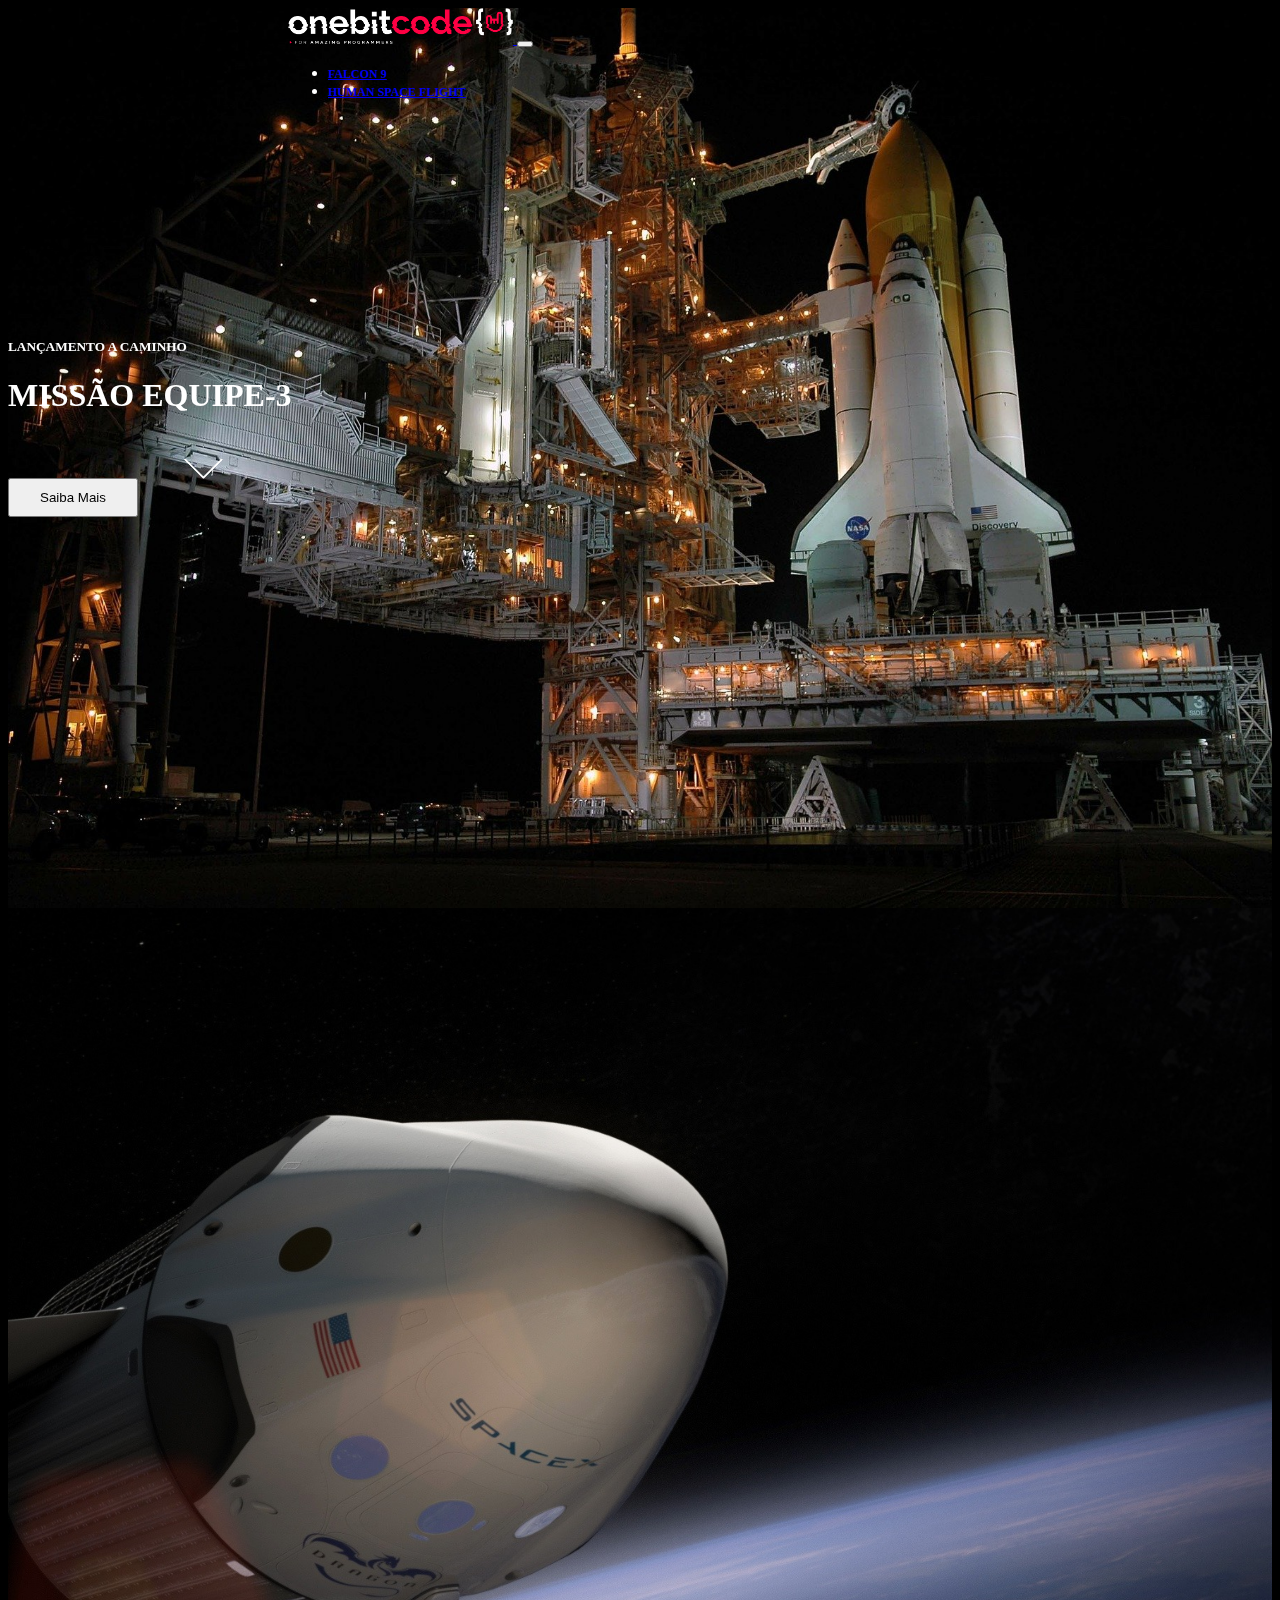
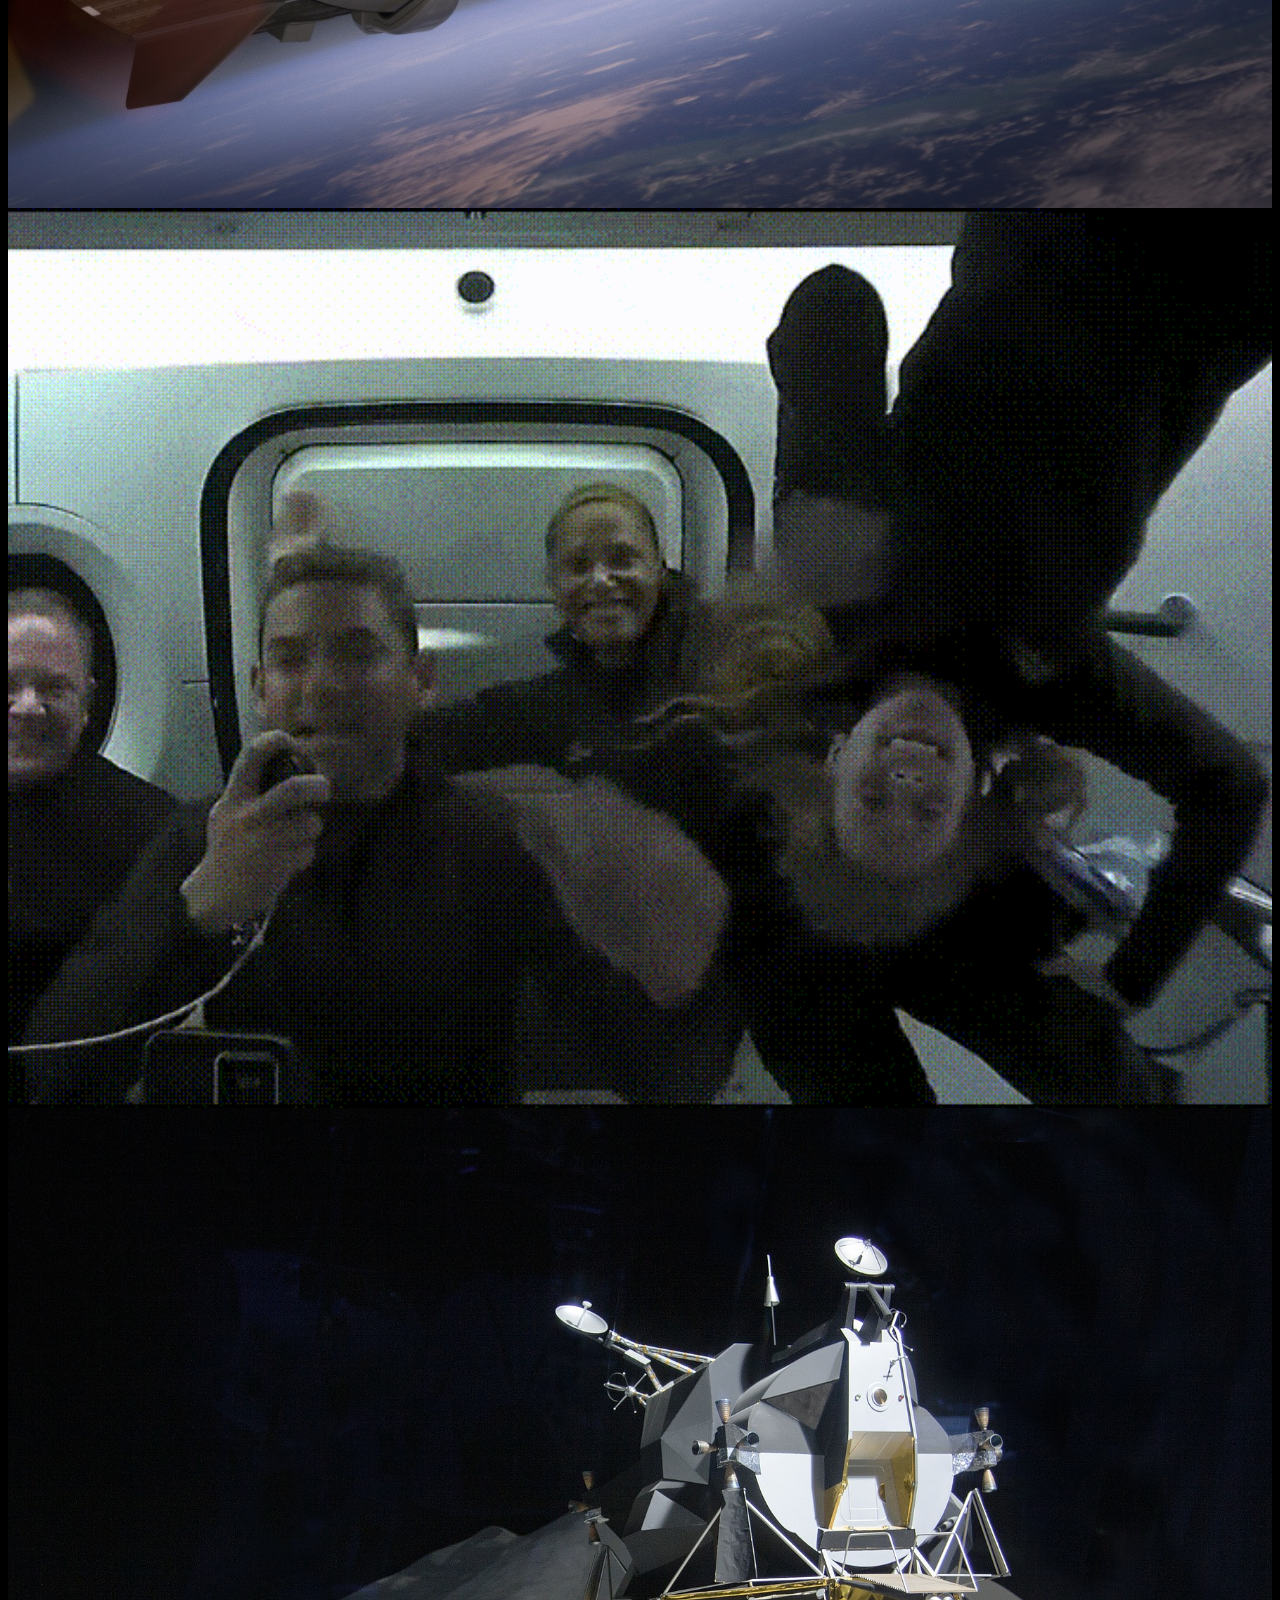
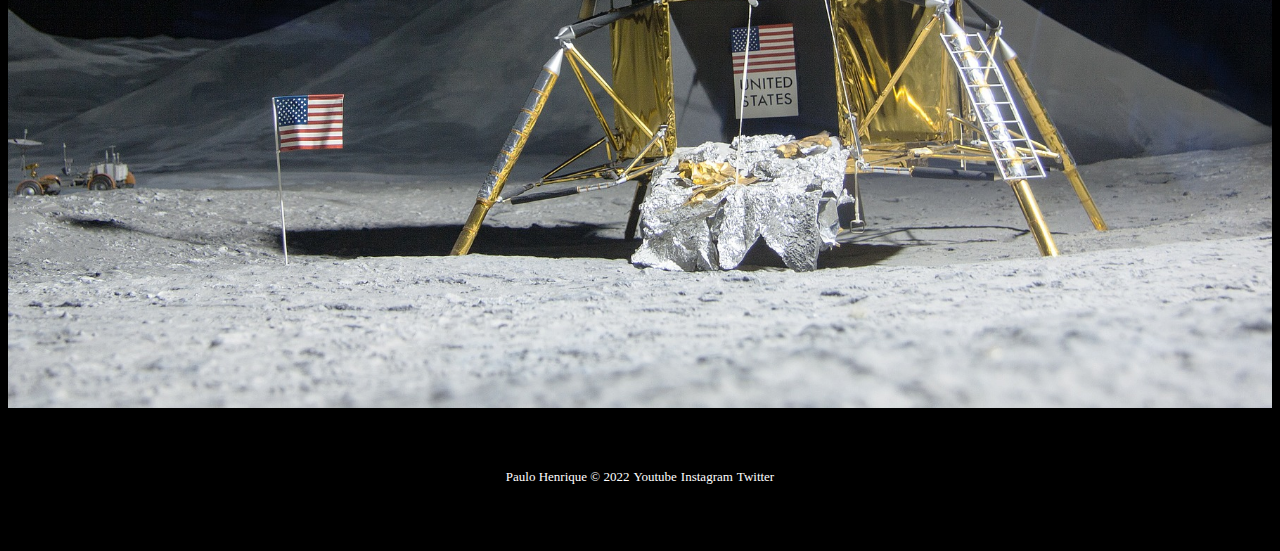
<file: index.html>
<!DOCTYPE html>
<html lang="pt-br">
<head>
  <meta charset="UTF-8">
  <meta http-equiv="X-UA-Compatible" content="IE=edge">
  <meta name="viewport" content="width=device-width, initial-scale=1.0">
  <!-- Decrição do site pra ajudar no CEO -->
  <meta name="description" content="Treinar html, css, sass e bootstrap">
  <!-- Keywords pra ajudar emsites de busca -->
  <meta name="keywords" content="Spacex">  
  <title>Projeto Spacex</title>
  <!-- Font link -->
  <link rel="stylesheet" href="https://unpkg.com/aos@next/dist/aos.css" />
  <link href="https://cdn.jsdelivr.net/npm/bootstrap@5.1.3/dist/css/bootstrap.min.css"
      rel="stylesheet"
      integrity="sha384-1BmE4kWBq78iYhFldvKuhfTAU6auU8tT94WrHftjDbrCEXSU1oBoqyl2QvZ6jIW3"
      crossorigin="anonymous"
    />
  <!-- link css -->
  <link rel="stylesheet" href="./css/style.css">
</head>
<body>

    <!-- Começo do projeto -->
    <div class="containerh01">
      <section class="container-fluid containerconfig p-3">
        <header>
          <nav class="navbar-expand navbar-dark" aria-label="Second navbar example">
            <div class="navbar container-fluid">
              <a class="navbar-brand" href="./index.html">
                <img class="img-fluid img-obc" src="./img/logos/logo-obc-2021-darkbg.png" alt="">
              </a>
              <button class="navbar-toggler" type="button" data-bs-toggle="collapse" data-bs-target="#navbarsExample02" aria-controls="navbarsExample02" aria-expanded="false" aria-label="Toggle navigation">
                <span class="navbar-toggler-icon"></span>
              </button>
        
              <div class="collapse navbar-collapse" id="navbarsExample02">
                <ul class="navbar-nav me-auto">
                  <li class="nav-item ms-5">
                    <a class="nav-link active font-menu" aria-current="page" href="./falcon9.html">FALCON 9</a>
                  </li>
                  <li class="nav-item ">
                    <a class="nav-link active font-menu" href="./hsf.html">HUMAN SPACE FLIGHT</a>
                  </li>
                </ul>
                
              </div>
            </div>
          </nav>
        </header>
  
        <div class="container text1" data-aos="fade-up"data-aos-duration="2000">
          <h5>LANÇAMENTO A CAMINHO</h5>
          <h1>MISSÃO EQUIPE-3</h1>
  
          <button type="button" class="btn btn-outline-light btn-lg btn1">Saiba Mais<span class="badge text-bg-secondary"></span></button>
  
          <img class="img-fluid arrow rounded mx-auto d-block" src="./img/home/arrowDown.gif" alt="">
        </div>
  
        
      </section>
    </div>

    <div class="containerh02">
      <section class="navbar container-fluid containerconfig p-3" data-aos="fade-right" data-aos-duration="2000">
        <div class="text1">
          <h5>MISSÃO CONCLUIDA</h5>
          <H1>MISSÃO EQUIPE-2</H1>
          <H1>RETORNO PARA A TERRA</H1>

          <button type="button" class="btn btn-outline-light btn-lg btn1">Saiba Mais<span class="badge text-bg-secondary"></span></button>
        </div> 
      </section>           
    </div>

    <div class="containerh03">
      <section class="navbar container-fluid containerconfig p-3" data-aos="fade-down" data-aos-duration="2000">
        <div class="text1">
          <h5>MISSÃO CONCLUIDA</h5>
          <H1>DRAGON RETORNOU</H1>
          <H1>PARA A TERRA</H1>

          <button type="button" class="btn btn-outline-light btn-lg btn1">Saiba Mais<span class="badge text-bg-secondary"></span></button>
        </div> 
      </section>           
    </div>

    <div class="containerh04">
      <section class="navbar container-fluid containerconfig p-3" data-aos="fade-down-right" data-aos-duration="2000">
        <div class="text1">
          <h5>MISSÃO CONCLUIDA</h5>
          <H1>STARSHIP USA</H1>
          <H1>POUSA NA LUA</H1>

          <button type="button" class="btn btn-outline-light btn-lg btn1">Saiba Mais<span class="badge text-bg-secondary"></span></button>
        </div> 
      </section>           
    </div>

    <div class="container-fluid containerh05">
      <footer class="">
        <a href="./index.html" class="desactive">Paulo Henrique © 2022</a>
        <a href="./index.html">Youtube</a>
        <a href="./index.html">Instagram</a>
        <a href="./index.html">Twitter</a>
      </footer>
    </div>


    <!-- Scripts -->
    <script src="https://unpkg.com/aos@next/dist/aos.js"></script>
  <script>
    AOS.init();
  </script>
    <script
      src="https://cdn.jsdelivr.net/npm/bootstrap@5.1.3/dist/js/bootstrap.bundle.min.js"
      integrity="sha384-ka7Sk0Gln4gmtz2MlQnikT1wXgYsOg+OMhuP+IlRH9sENBO0LRn5q+8nbTov4+1p"
      crossorigin="anonymous"
    ></script>
</body>
</html>
</file>
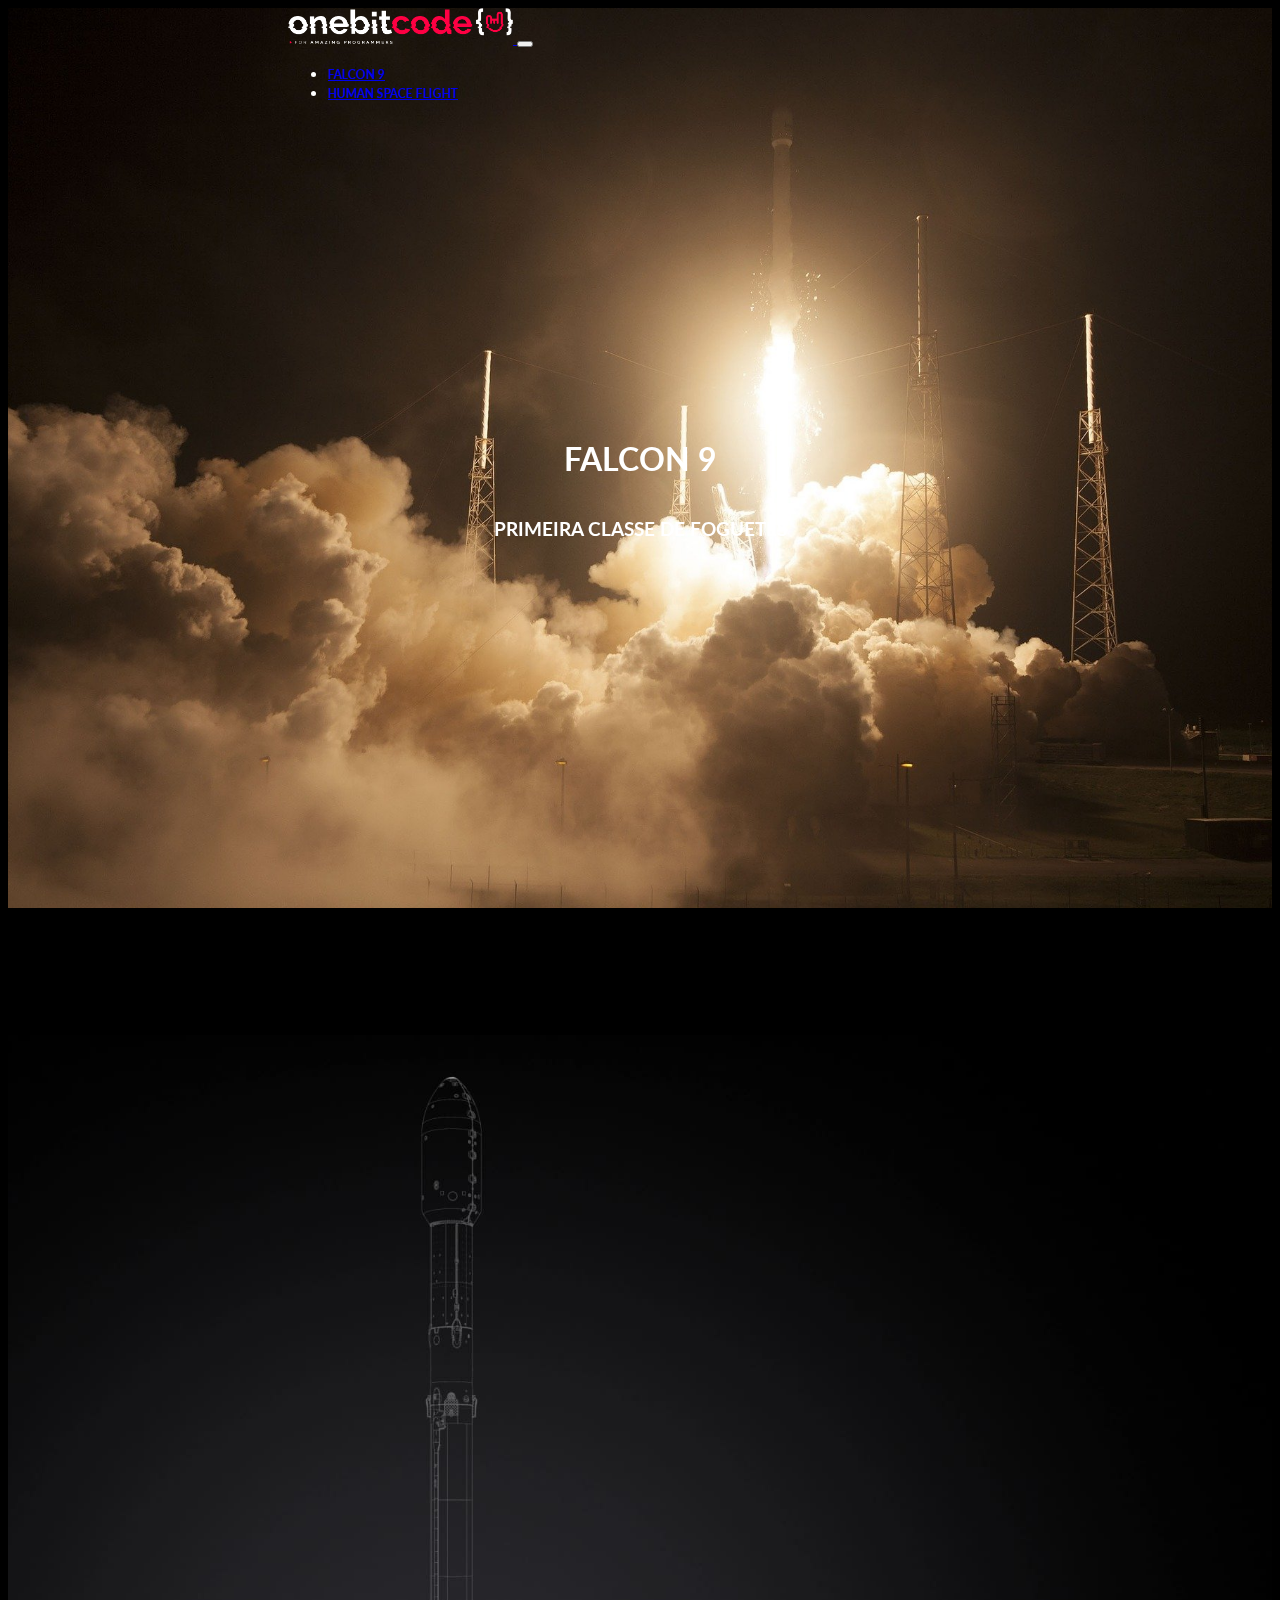
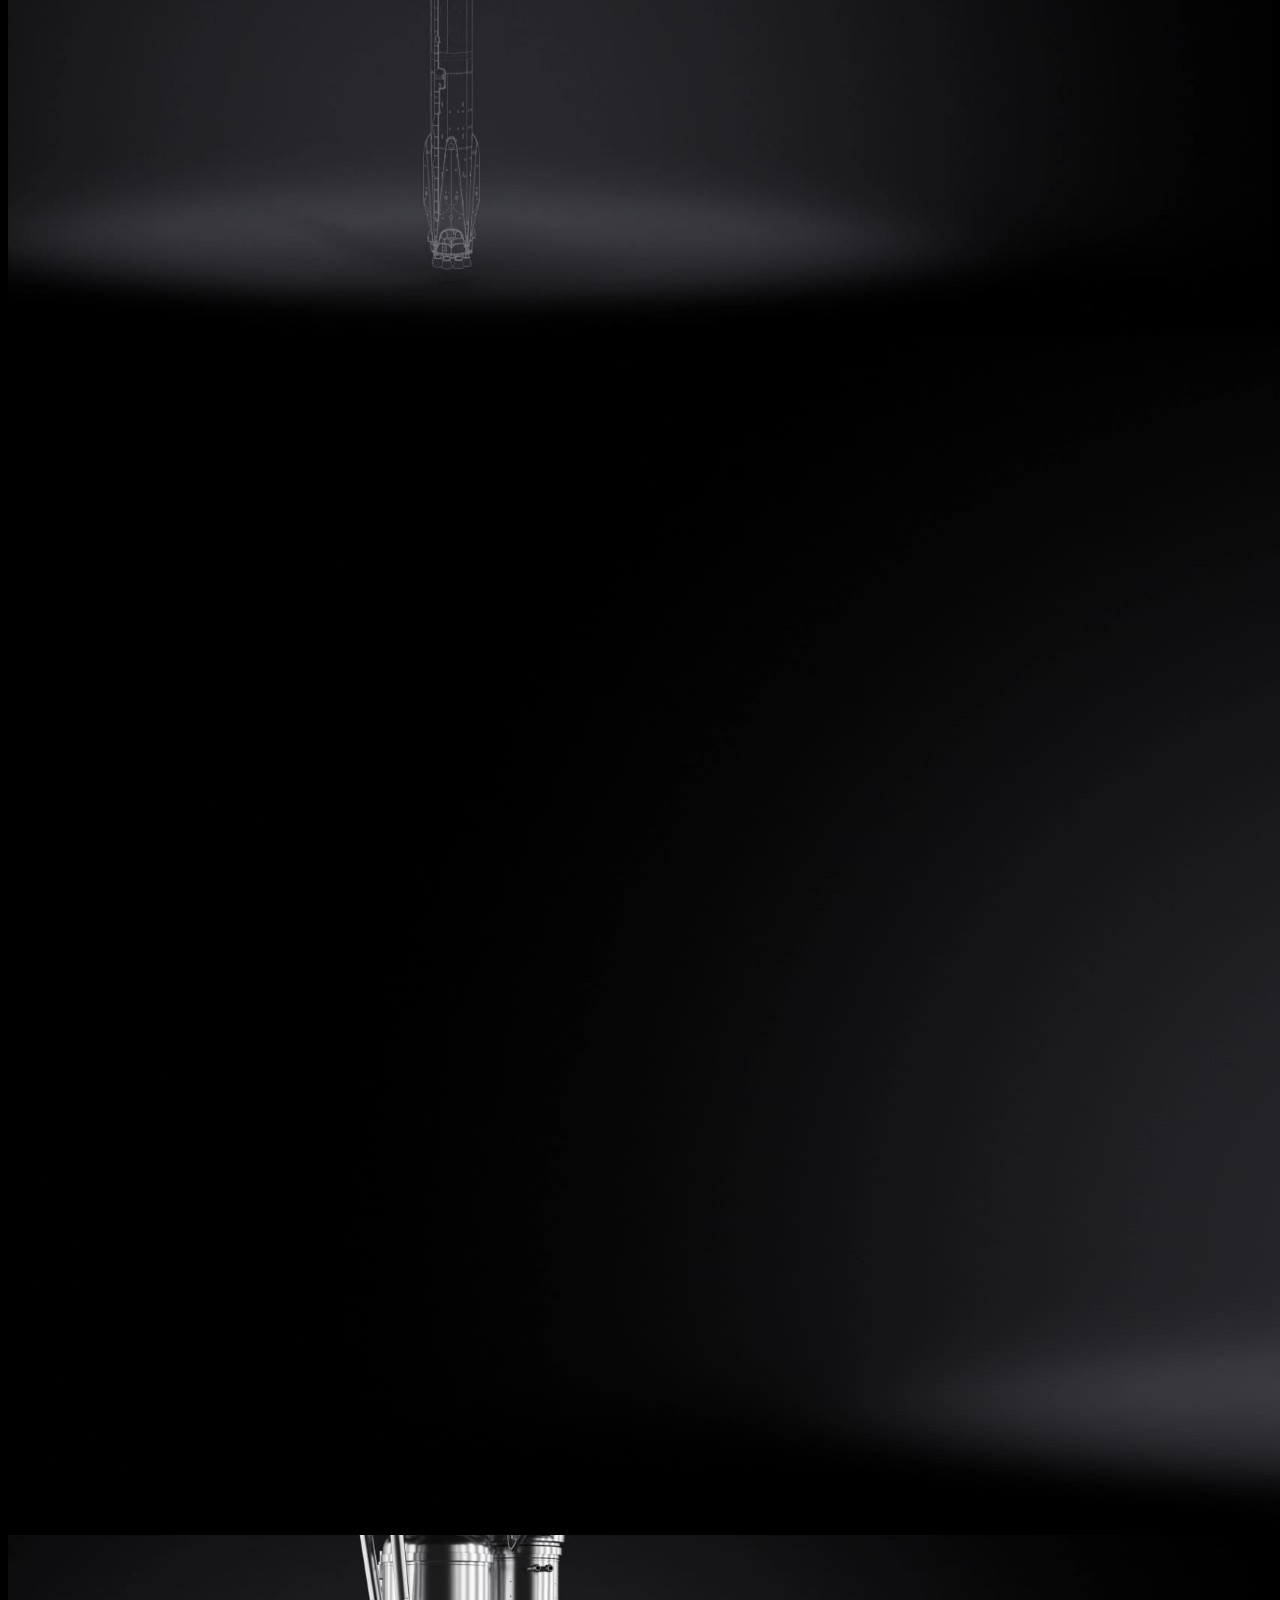
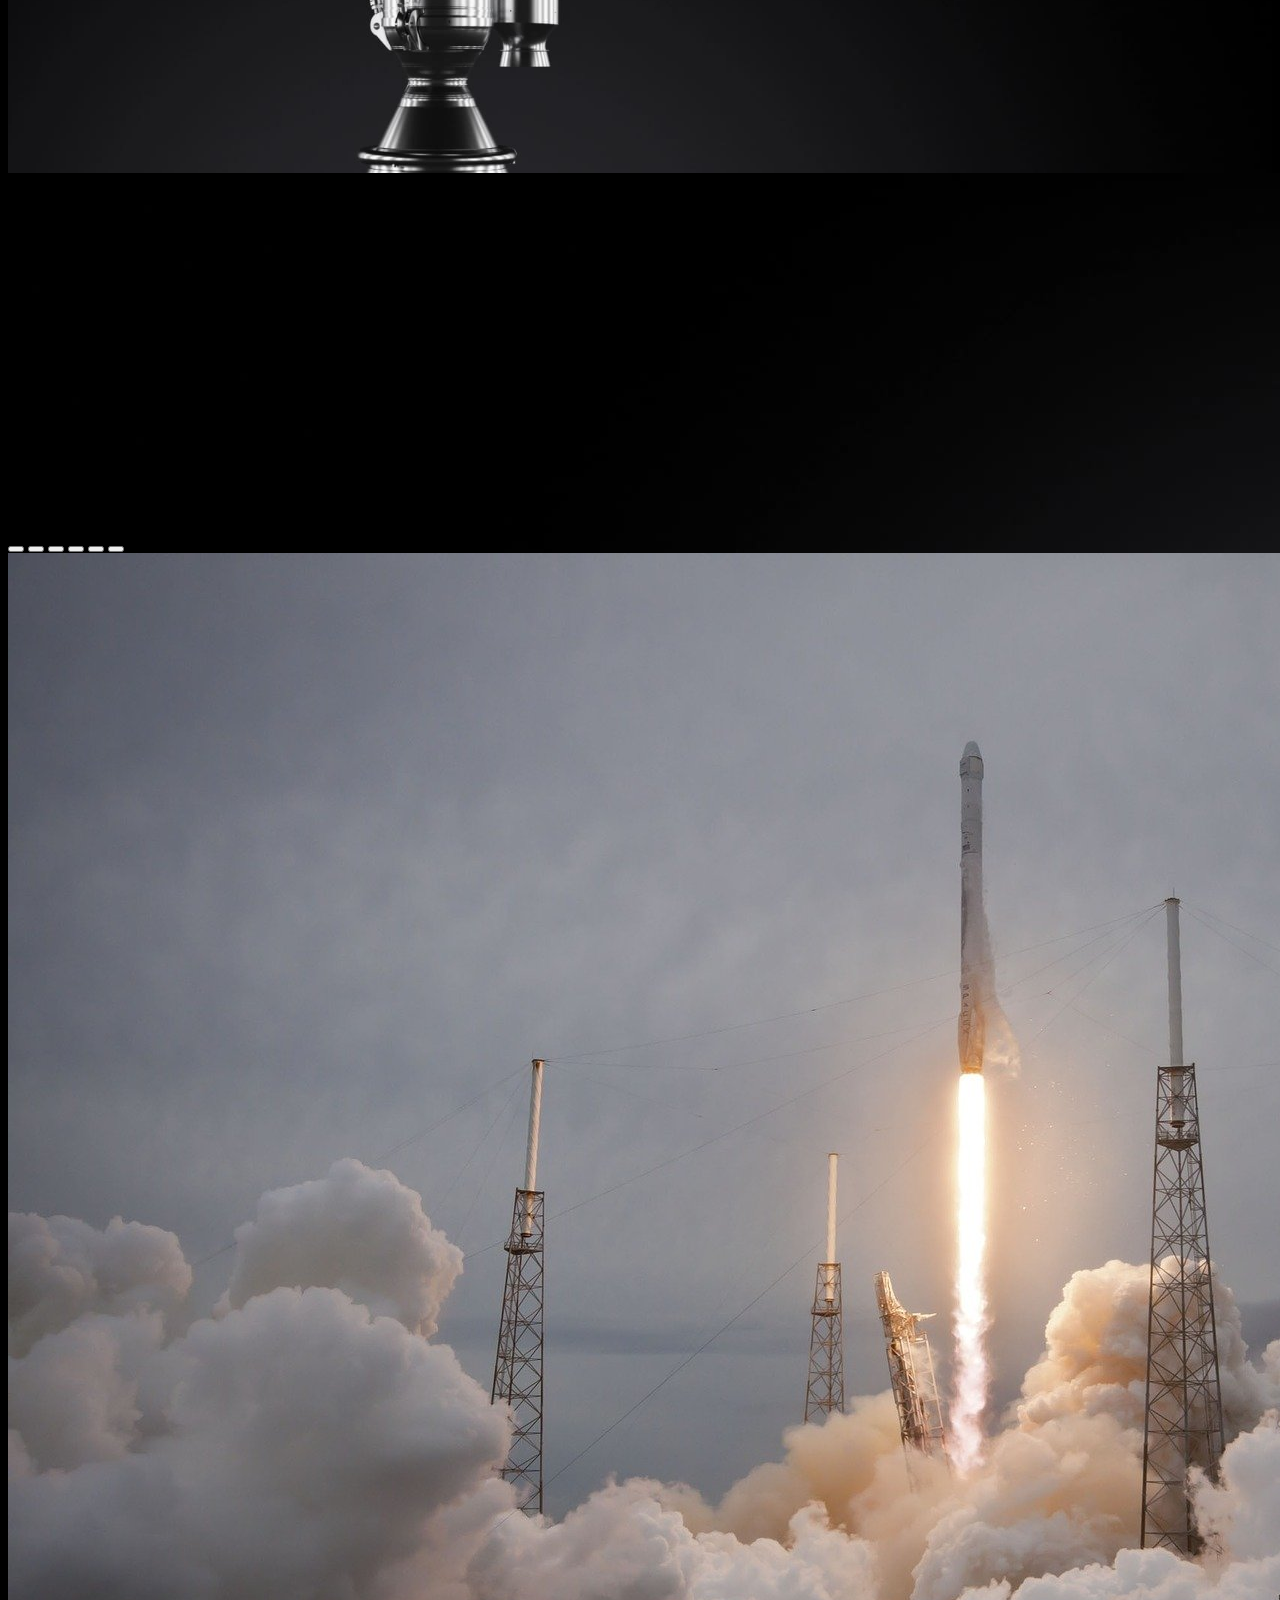
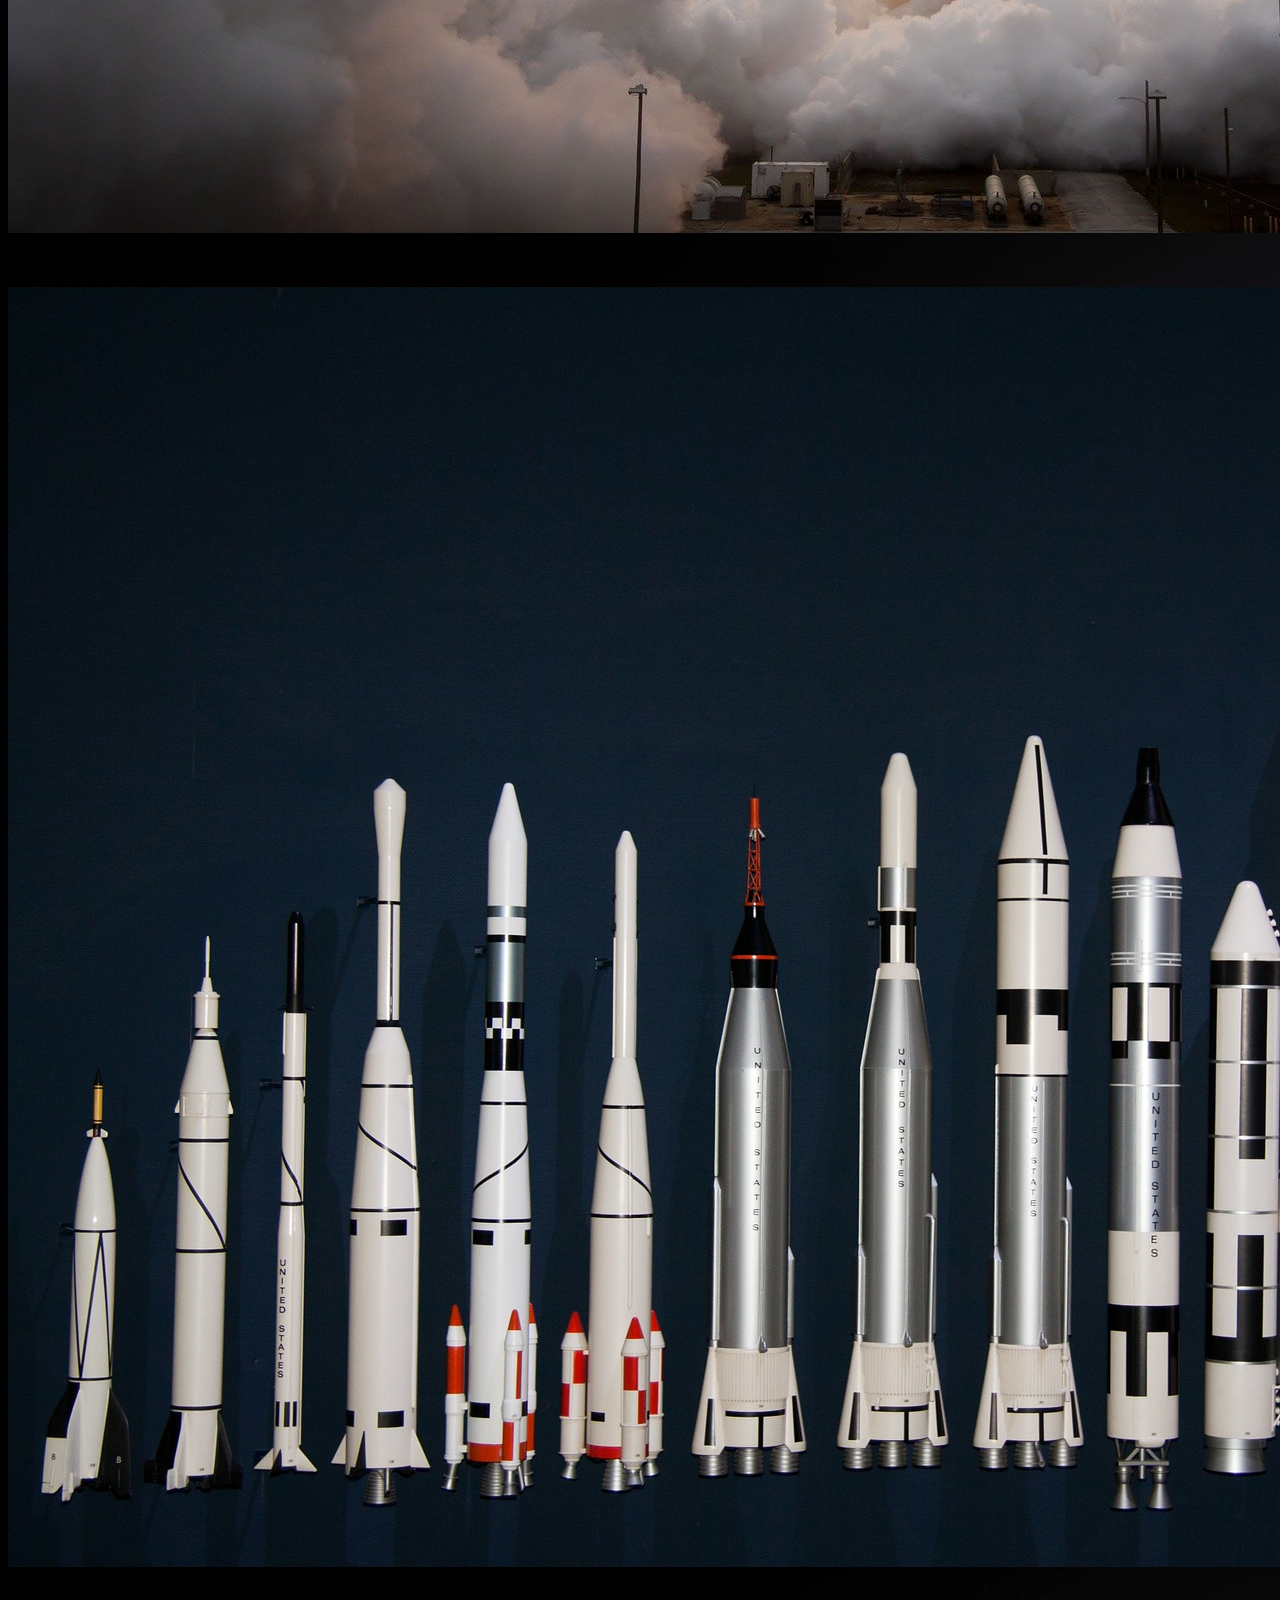
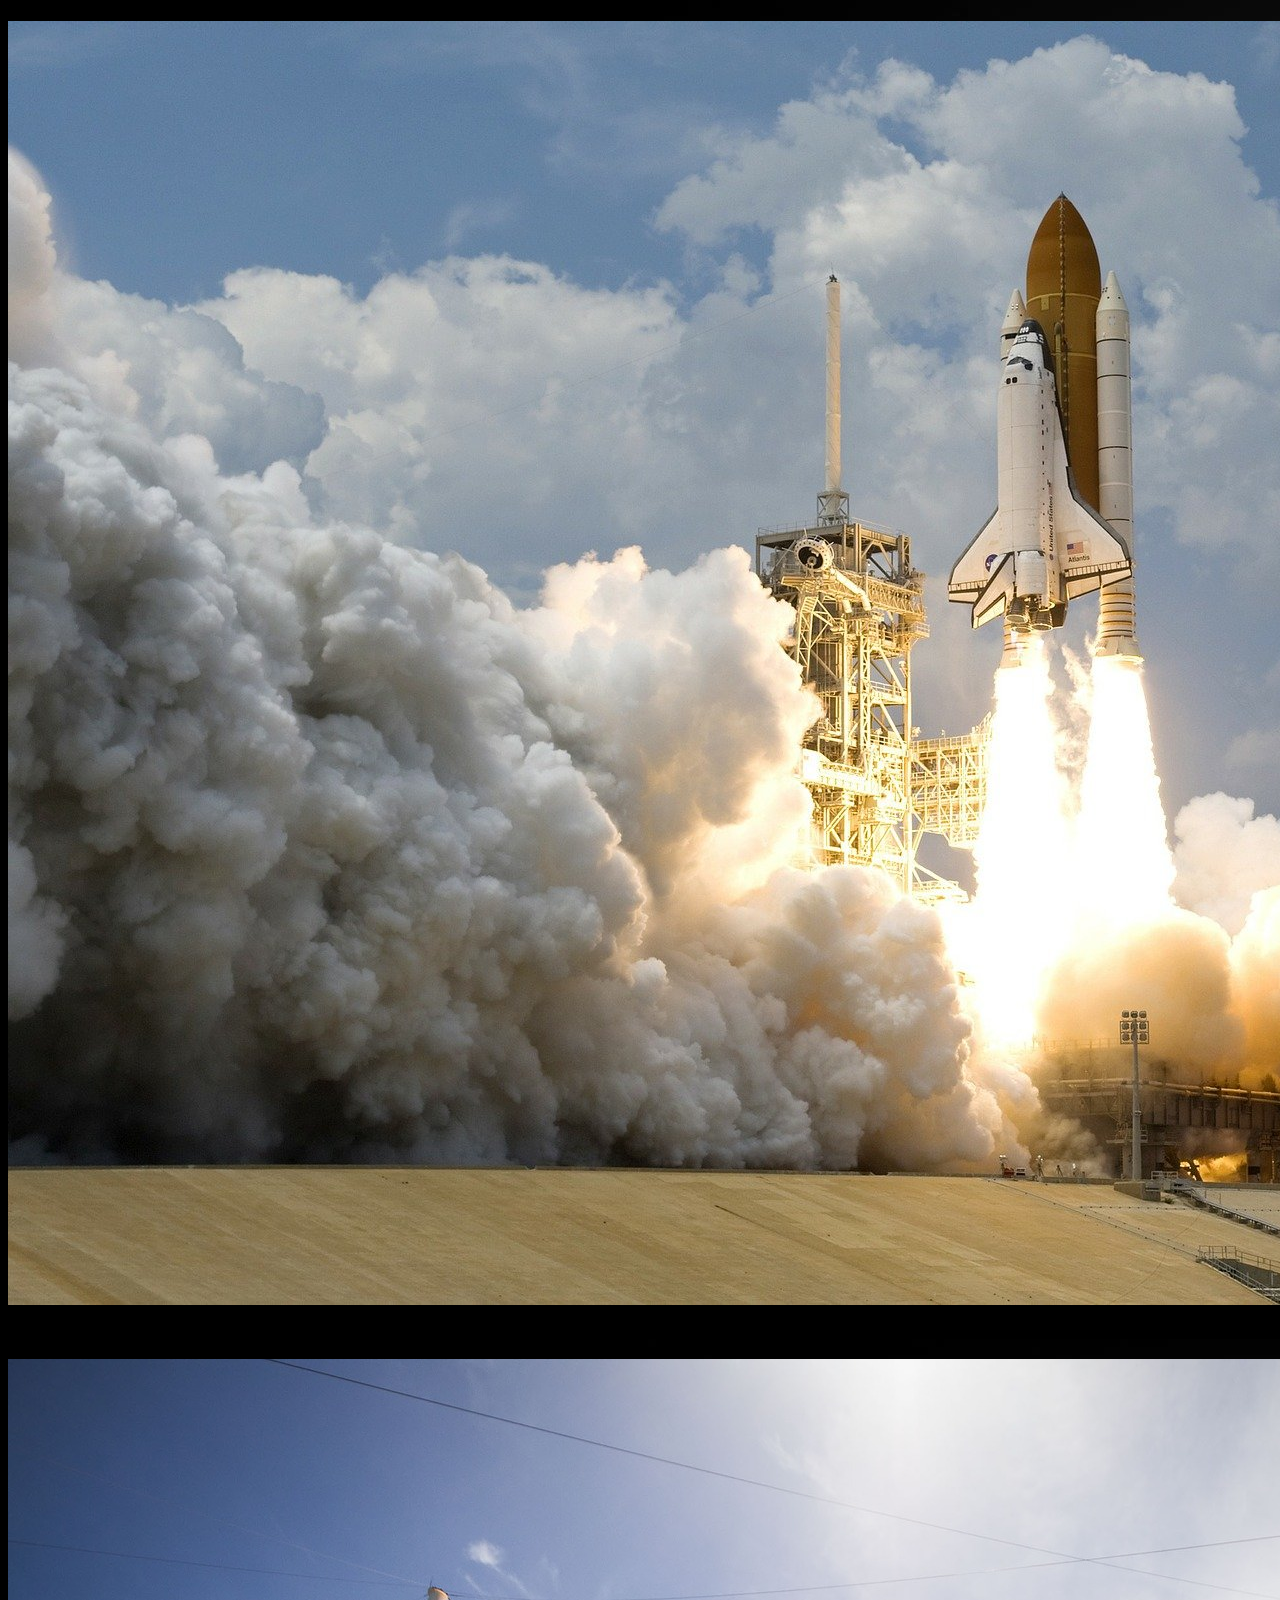
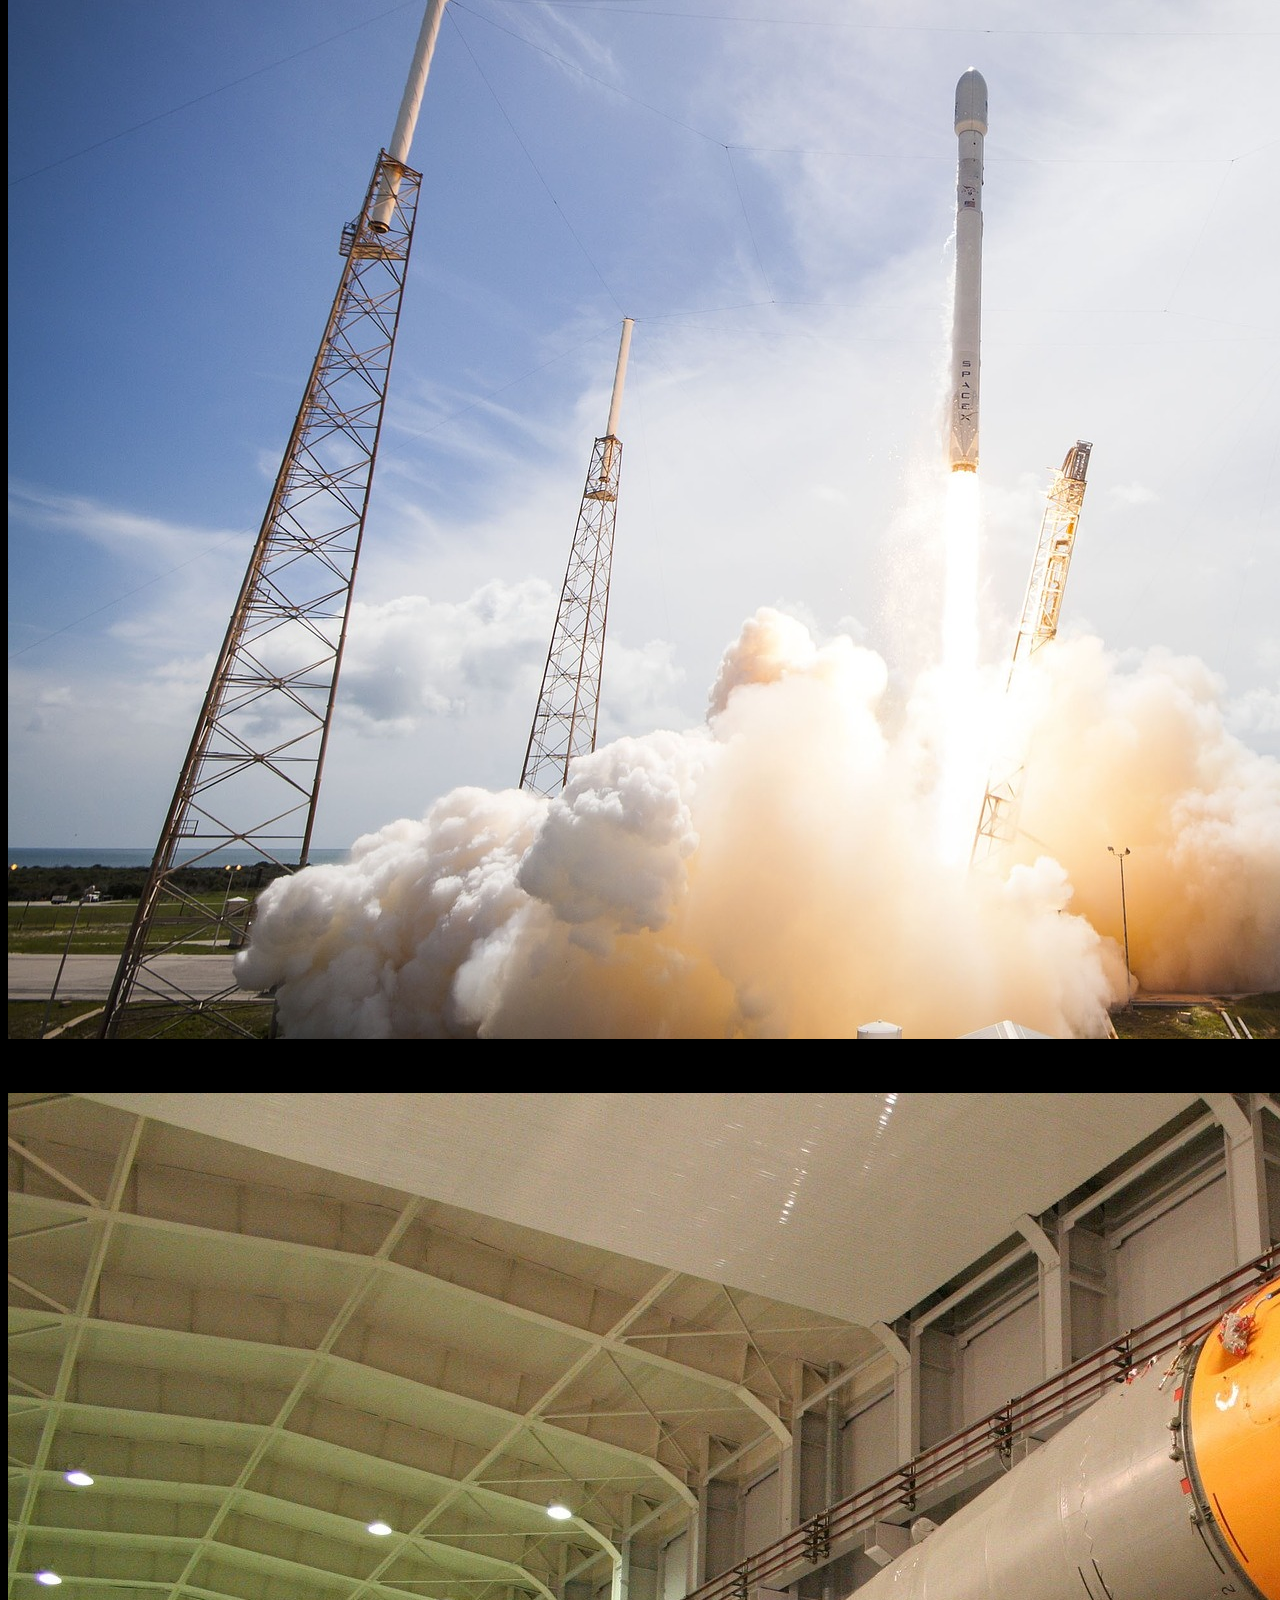
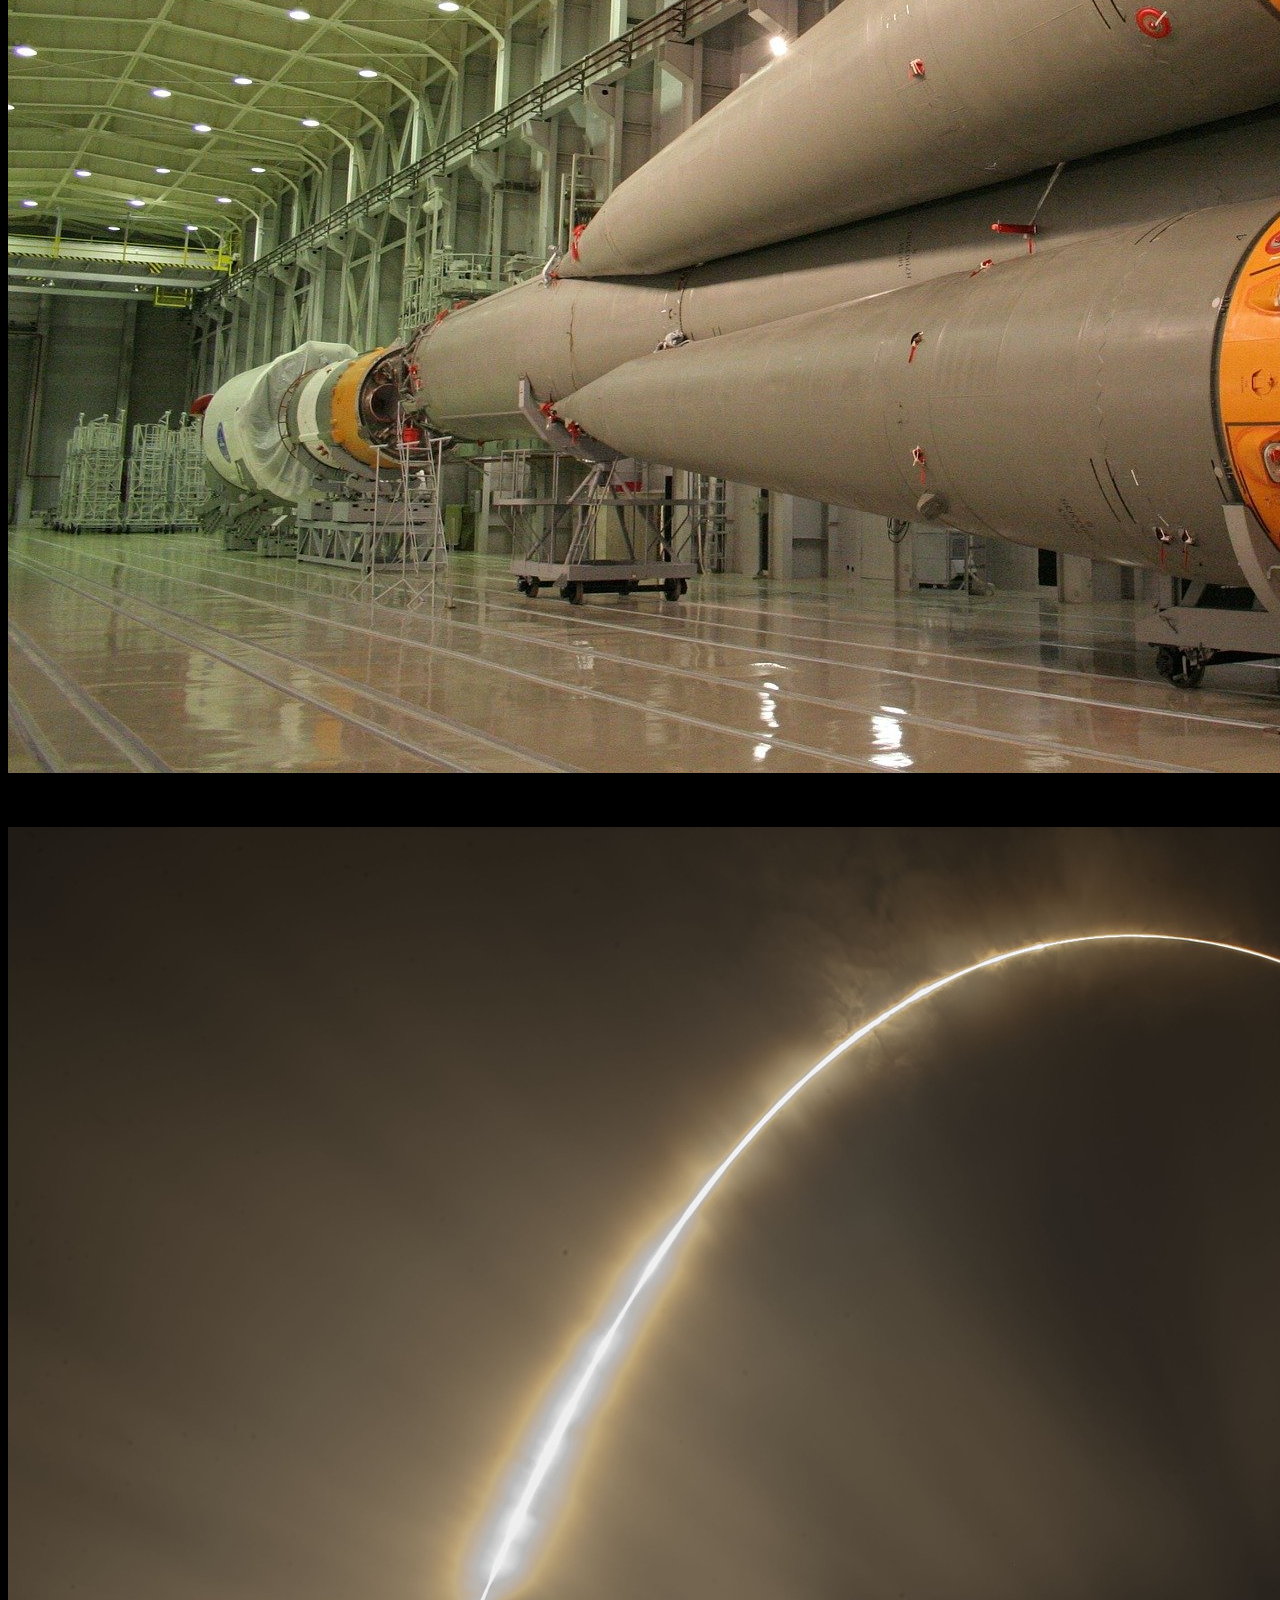
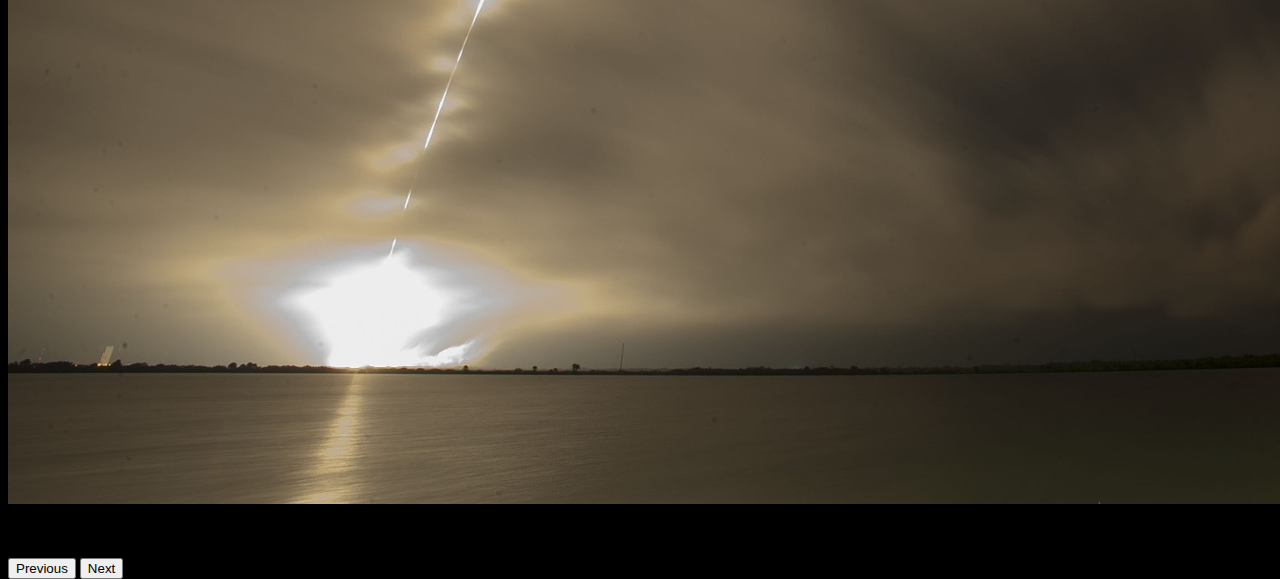
<file: falcon9.html>
<!DOCTYPE html>
<html lang="pt-br">
<head>
  <meta charset="UTF-8">
  <meta http-equiv="X-UA-Compatible" content="IE=edge">
  <meta name="viewport" content="width=device-width, initial-scale=1.0">
  <!-- Decrição do site pra ajudar no CEO. -->
  <meta name="description" content="Treinar html, css, sass e bootstrap">
  <!-- Keywords pra ajudar emsites de busca -->
  <meta name="keywords" content="Spacex">  
  <title>Projeto Spacex</title>
  <!-- Font link -->
  <link rel="stylesheet" href="https://unpkg.com/aos@next/dist/aos.css" />
  <link href="https://cdn.jsdelivr.net/npm/bootstrap@5.1.3/dist/css/bootstrap.min.css"
      rel="stylesheet"
      integrity="sha384-1BmE4kWBq78iYhFldvKuhfTAU6auU8tT94WrHftjDbrCEXSU1oBoqyl2QvZ6jIW3"
      crossorigin="anonymous"
    />
  <!-- link css -->
  <link rel="stylesheet" href="./css/style.css">
</head>
<body>
  <!-- começo da pagina -->
  <div class="containerf01">
    <section class="container-fluid containerconfig p-3">
      <header>
        <nav class="navbar navbar-expand navbar-dark" aria-label="Second navbar example">
          <div class="container-fluid">
            <a class="navbar-brand" href="./index.html">
              <img class="img-fluid img-obc" src="./img/logos/logo-obc-2021-darkbg.png" alt="">
            </a>
            <button class="navbar-toggler" type="button" data-bs-toggle="collapse" data-bs-target="#navbarsExample02" aria-controls="navbarsExample02" aria-expanded="false" aria-label="Toggle navigation">
              <span class="navbar-toggler-icon"></span>
            </button>
      
            <div class="collapse navbar-collapse" id="navbarsExample02">
              <ul class="navbar-nav me-auto">
                <li class="nav-item ms-5">
                  <a class="nav-link active font-menu" aria-current="page" href="./falcon9.html">FALCON 9</a>
                </li>
                <li class="nav-item ">
                  <a class="nav-link active font-menu" href="./hsf.html">HUMAN SPACE FLIGHT</a>
                </li>
              </ul>
              
            </div>
          </div>
        </nav>
      </header>

      <div class="container textf9 text1"data-aos="fade-up"data-aos-duration="2000">
        <h1 class="display-1 display">FALCON 9</h1>
        <H3>PRIMEIRA CLASSE DE FOGUETES</H3>
      </div>

      
    </section>
  </div>

  <section class="container-fluid nunbar m-5">
    <div class="container" data-aos="flip-up" data-aos-duration="2000">
      <h1 class="display-1 display">126</h1>
      <h2>LANÇAMENTOS TOTAIS</h2>
    </div>
    <div class="container" data-aos="flip-left" data-aos-duration="2000">
      <h1 class="display-1 display">86</h1>
      <h2>DESEMBARQUES TOTAIS</h2>
    </div>
    <div class="container" data-aos="flip-left" data-aos-duration="2000">
      <h1 class="display-1 display">68</h1>
      <h2>FOGUETES RECUPERADOS</h2>
    </div>
  </section>

  <div class="containerf02">    
    <section class="navbar container-fluid containerconfig p-3" data-aos="fade-right" data-aos-duration="2000">
      <div class="text1">
        <p>O Falcon 9 é um foguete reutilizável de dois estágios projetado e fabricado pela SpaceX para o transporte confiável e seguro de pessoas e cargas úteis para a órbita da Terra e além. Falcon 9 é o primeiro foguete reutilizável de classe orbital do mundo. A capacidade de reutilização permite que a SpaceX refile as partes mais caras do foguete, o que, por sua vez, reduz o custo do acesso ao espaço.</p>
      </div> 
    </section>           
  </div>

  <section>
    <div class="carrossel container-fluid containerconfig p-3">
      <div id="carouselExampleControls" class="carousel slide" data-bs-ride="carousel">
        <div class="carousel-inner">

          <div class="carousel-item active" data-bs-interval="7000">            
            <img src="./img/falcon9/03.jpg" class="d-block w-100" alt="...">
            <div class="textcarrossel carousel-caption d-none d-md-block" data-aos="fade-right" data-aos-duration="1200" class="aos-init aos-animate">
              <p >FALCON 9</p>
              <h1>VISÃO GERAL</h1>
              <table class="table">
                <tbody>
                    <tr>
                        <td>ALTURA</td>
                        <td class=" text-end">70m</td>
                    </tr>
                    <tr>
                        <td>DIAMETRO</td>
                        <td class=" text-end">3.7/12 ft</td>
                    </tr>
                    <tr>
                        <td>MASSA</td>
                        <td class=" text-end">981 kN <span>549,054kh/ 1,207,920lb</span></td>
                    </tr>
                    <tr>
                        <td>CARGA MÁXIMA PARA LEO</td>
                        <td class=" text-end">981 kN <span>22,800 kg/ 50,265 lb</span></td>
                    </tr>
                    <tr>
                      <td>CARGA MÁXIMA PARA GTO</td>
                      <td class=" text-end">981 kN <span>8,300 kg/ 18,300 lb</span></td>
                    </tr>
                    <tr>
                      <td>CARGA MÁXIMA PARA MARTE</td>
                      <td class=" text-end">981 kN <span>4,020 kg/ 8,860 lb</span></td>
                    </tr>              
                </tbody>
              </table>              
            </div>
          </div>
          
          <div class="carousel-item">
            <img src="./img/falcon9/04.jpg" class="d-block w-100" alt="...">
            <div class="textcarrossel carousel-caption d-none d-md-block ">
              <p>FALCON 9</p>
              <h1>PRIMEIRO ESTÁGIO</h1>
              <p>Falcon 9’s O primeiro estágio do Falcon 9 incorpora nove motores Merlin e tanques de liga de alumínio-lítio contendo oxigênio líquido e propelente de querosene de grau de foguete (RP-1).</p>
              <p>O Falcon 9 gera mais de 1,7 milhão de libras de empuxo ao nível do mar.</p>
            </div>
          </div>

          <div class="carousel-item">
            <img src="./img/falcon9/05.jpg" class="d-block w-100" alt="...">
            <div class="textcarrossel carousel-caption d-none d-md-block">
              <div class="container">
                <p>FALCON 9</p>
                <h3>SEGUNDO ESTÁGIO</h3>
                <p>Feita de um material composto de carbono, a carenagem protege os satélites em seu caminho para a órbita. A carenagem é lançada a aproximadamente 3 minutos em vôo, e a SpaceX continua a recuperar as carenagens para reutilização em missões futuras.</p>
                <table class="table">
                    <tbody>
                        <tr>
                            <td>NÚMERO DE MOTORES</td>
                            <td class=" text-end">1 vacuum</td>
                        </tr>
                        <tr>
                            <td>TEMPO DE QUEIMA</td>
                            <td class=" text-end">397seg</td>
                        </tr>
                        <tr>
                            <td>IMPULSO</td>
                            <td class=" text-end">981 kN <span>/ 220.500 lbf</span></td>
                        </tr>
                    </tbody>
                </table>
            </div>
            </div>
          </div>

          <div class="carousel-item">
            <img src="./img/falcon9/06.jpg" class="d-block w-100" alt="...">
            <div class="textcarrossel carousel-caption d-none d-md-block">
              <div class="container">
                <p>FALCON 9</p>
                <h3>SEGUNDO ESTÁGIO</h3>
                <p>Feita de um material composto de carbono, a carenagem protege os satélites em seu caminho para a órbita. A carenagem é lançada a aproximadamente 3 minutos em vôo, e a SpaceX continua a recuperar as carenagens para reutilização em missões futuras.</p>
                <h3>ALETAS DE GRADE</h3>
                <p>O Falcon 9 está equipado com quatro aletas de grade hipersônicas posicionadas na base da interestadual. Eles orientam o foguete durante a reentrada, movendo o centro de pressão.</p>
              </div>
            </div>
          </div>

          <div class="carousel-item">
            <img src="./img/falcon9/07.jpg" class="d-block w-100" alt="...">
            <div class="textcarrossel carousel-caption d-none d-md-block">
              <div class="contaner">
                <p>FALCON 9</p>
                <h3>CARGA ÚTIL</h3>
                <p>Feita de um material composto de carbono, a carenagem protege os satélites em seu caminho para a órbita. A carenagem é lançada a aproximadamente 3 minutos em vôo, e a SpaceX continua a recuperar as carenagens para reutilização em missões futuras.</p>
                <table class="table">
                    <tbody>
                        <tr>
                            <td>ALTURA</td>
                            <td class=" text-end">13,1M / 43 ft</td>
                        </tr>
                        <tr>
                            <td>DIÂMETRO</td>
                            <td class=" text-end">5,2 / 17 ft</td>
                        </tr>
                        <tr>
                            <td>IMPULSO</td>
                            <td class=" text-end">981 kN <span>/ 220.500 lbf</span></td>
                        </tr>
                    </tbody>
                </table>
              </div>
            </div>
          </div>
          
        </div>
        <button class="carousel-control-prev" type="button" data-bs-target="#carouselExampleControls" data-bs-slide="prev">
          <span class="carousel-control-prev-icon" aria-hidden="true"></span>
          <span class="visually-hidden">Previous</span>
        </button>
        <button class="carousel-control-next" type="button" data-bs-target="#carouselExampleControls" data-bs-slide="next">
          <span class="carousel-control-next-icon" aria-hidden="true"></span>
          <span class="visually-hidden">Next</span>
        </button>
      </div>
    </div>
  </section>

  <div class="container-fluid containerf03">
    <div class="container aos-init aos-animate" id="overViewPosition" data-aos="fade-right" data-aos-duration="1400">
        <p class="subTitleOvewView">FALCON 9</p>

        <h3 class="titleOverView">MERLIN</h3>

        <p>
            Merlin é uma família de motores de foguete desenvolvidos pela SpaceX para uso em seus veículos de
            lançamento Falcon 1, Falcon 9 e Falcon Heavy. Os motores Merlin usam querosene de grau de foguete (RP-1)
            e oxigênio líquido como propelentes de foguete em um ciclo de energia de gerador a gás. O motor Merlin
            foi originalmente projetado para recuperação e reutilização.
        </p>

        <table class="table" id="widthTable">
            <tbody>

              <tr>
                  <td>PROPULSOR</td>
                  <td class="text-end">LOX <span>/ RP-1</span></td>
              </tr>

              <tr>
                <td>IMPULSO</td>
                <td class=" text-end">845 kN <span>/ 190.000 lbf</span></td>
              </tr>

            </tbody>
        </table>
      </div>
    </div>

  <div class="container-fluid carrossel containerconfig">
       
      <div id="carouselExampleCaptions" class="carousel slide" data-bs-ride="false">
        <div class="carousel-indicators">
          <button type="button" data-bs-target="#carouselExampleCaptions" data-bs-slide-to="0" class="active" aria-current="true" aria-label="Slide 1"></button>
          <button type="button" data-bs-target="#carouselExampleCaptions" data-bs-slide-to="1" aria-label="Slide 2"></button>
          <button type="button" data-bs-target="#carouselExampleCaptions" data-bs-slide-to="2" aria-label="Slide 3"></button>
          <button type="button" data-bs-target="#carouselExampleCaptions" data-bs-slide-to="3" aria-label="Slide 4"></button>
          <button type="button" data-bs-target="#carouselExampleCaptions" data-bs-slide-to="4" aria-label="Slide 5"></button>
          <button type="button" data-bs-target="#carouselExampleCaptions" data-bs-slide-to="5" aria-label="Slide 6"></button>
        </div>
        <div class="carousel-inner">
          <div class="carousel-item active">
            <img src="./img/falcon9/09.jpg" class="d-block w-100" alt="...">
            <div class="carousel-caption d-none d-md-block">
              <p class="bg-dark">O Falcon 9 lança o Dragon para a Estação Espacial Internacional do Complexo de Lançamento 39A.</p>
            </div>
          </div>
          <div class="carousel-item">
            <img src="./img/falcon9/10.jpg" class="d-block w-100" alt="...">
            <div class="carousel-caption d-none d-md-block">
              <p class="bg-dark">Primeiro e segundo estágio após a separação de voo.</p>
            </div>
          </div>
          <div class="carousel-item">
            <img src="./img/falcon9/11.jpg" class="d-block w-100" alt="...">
            <div class="carousel-caption d-none d-md-block">
              <p class="bg-dark">Falcon 9 decola com sua carga útil Iridium-5.</p>
            </div>
          </div>
          <div class="carousel-item">
            <img src="./img/falcon9/12.jpg" class="d-block w-100" alt="...">
            <div class="carousel-caption d-none d-md-block">
              <p class="bg-dark">Falcon 9 pousando no droneship para ler as instruções.</p>
            </div>
          </div>
          <div class="carousel-item">
            <img src="./img/falcon9/13.jpg" class="d-block w-100" alt="...">
            <div class="carousel-caption d-none d-md-block">
              <p class="bg-dark">Clone dos motores Merlin do Falcon 9 durante a decolagem.</p>
            </div>
          </div>
          <div class="carousel-item">
            <img src="./img/falcon9/14.jpg" class="d-block w-100" alt="...">
            <div class="carousel-caption d-none d-md-block">
              <p class="bg-dark">O falcon 9 deixa um rastro de luz ao decolar da Base Aérea de Vandenberg.</p>
            </div>
          </div>

        </div>
        <button class="carousel-control-prev" type="button" data-bs-target="#carouselExampleCaptions" data-bs-slide="prev">
          <span class="carousel-control-prev-icon" aria-hidden="true"></span>
          <span class="visually-hidden">Previous</span>
        </button>
        <button class="carousel-control-next" type="button" data-bs-target="#carouselExampleCaptions" data-bs-slide="next">
          <span class="carousel-control-next-icon" aria-hidden="true"></span>
          <span class="visually-hidden">Next</span>
        </button>
      </div>

  </div>

  <footer class="footer containerconfig text-center">

    <div class="container-fluid"><br><br><br><br><br><br><br><br><br><br><br><br><br><br><br><br><br><br>
      <p data-aos="fade-right" data-aos-duration="1200" class="aos-init aos-animate"><span>Para mais informações sobre os serviçoes entre em contato
              com</span> <a href="https://www.instagram.com/onebitcode/" target="blank">ppppppp@gmail.com</a></p><br><br>
  
      <button type="button" class="btn btn-outline-light p-3 aos-init aos-animate" data-aos="flip-left" data-aos-duration="1000">BAIXAR
          GUIA DO USUÁRIO</button>
      <button type="button" class="btn btn-outline-light p-3 aos-init aos-animate" data-aos="flip-up" data-aos-duration="1300">CAPACIDADES E
          SERVIÇOS</button>
      <div data-aos="fade-right" data-aos-duration="1200" class="aos-init aos-animate">
      <br><br><br><br><br><br><br><br><br><br><br><br><br><br><br><br>
      <span class="me-4">Paulo henrique © 2022</span>
      <a href="./falcon9.html" target="blank" class="me-4">Instagram</a>
      <a href="./falcon9.html" class="me-4 ">YouTube</a>
      <a href="./">Twitter</a>
      </div>    
    </div>
    
    
  </footer>
  
  <!-- Scripts -->
  <script src="https://unpkg.com/aos@next/dist/aos.js"></script>
  <script>
    AOS.init();
  </script>
    <script
      src="https://cdn.jsdelivr.net/npm/bootstrap@5.1.3/dist/js/bootstrap.bundle.min.js"
      integrity="sha384-ka7Sk0Gln4gmtz2MlQnikT1wXgYsOg+OMhuP+IlRH9sENBO0LRn5q+8nbTov4+1p"
      crossorigin="anonymous"
    ></script>
</body>
</html>
</file>
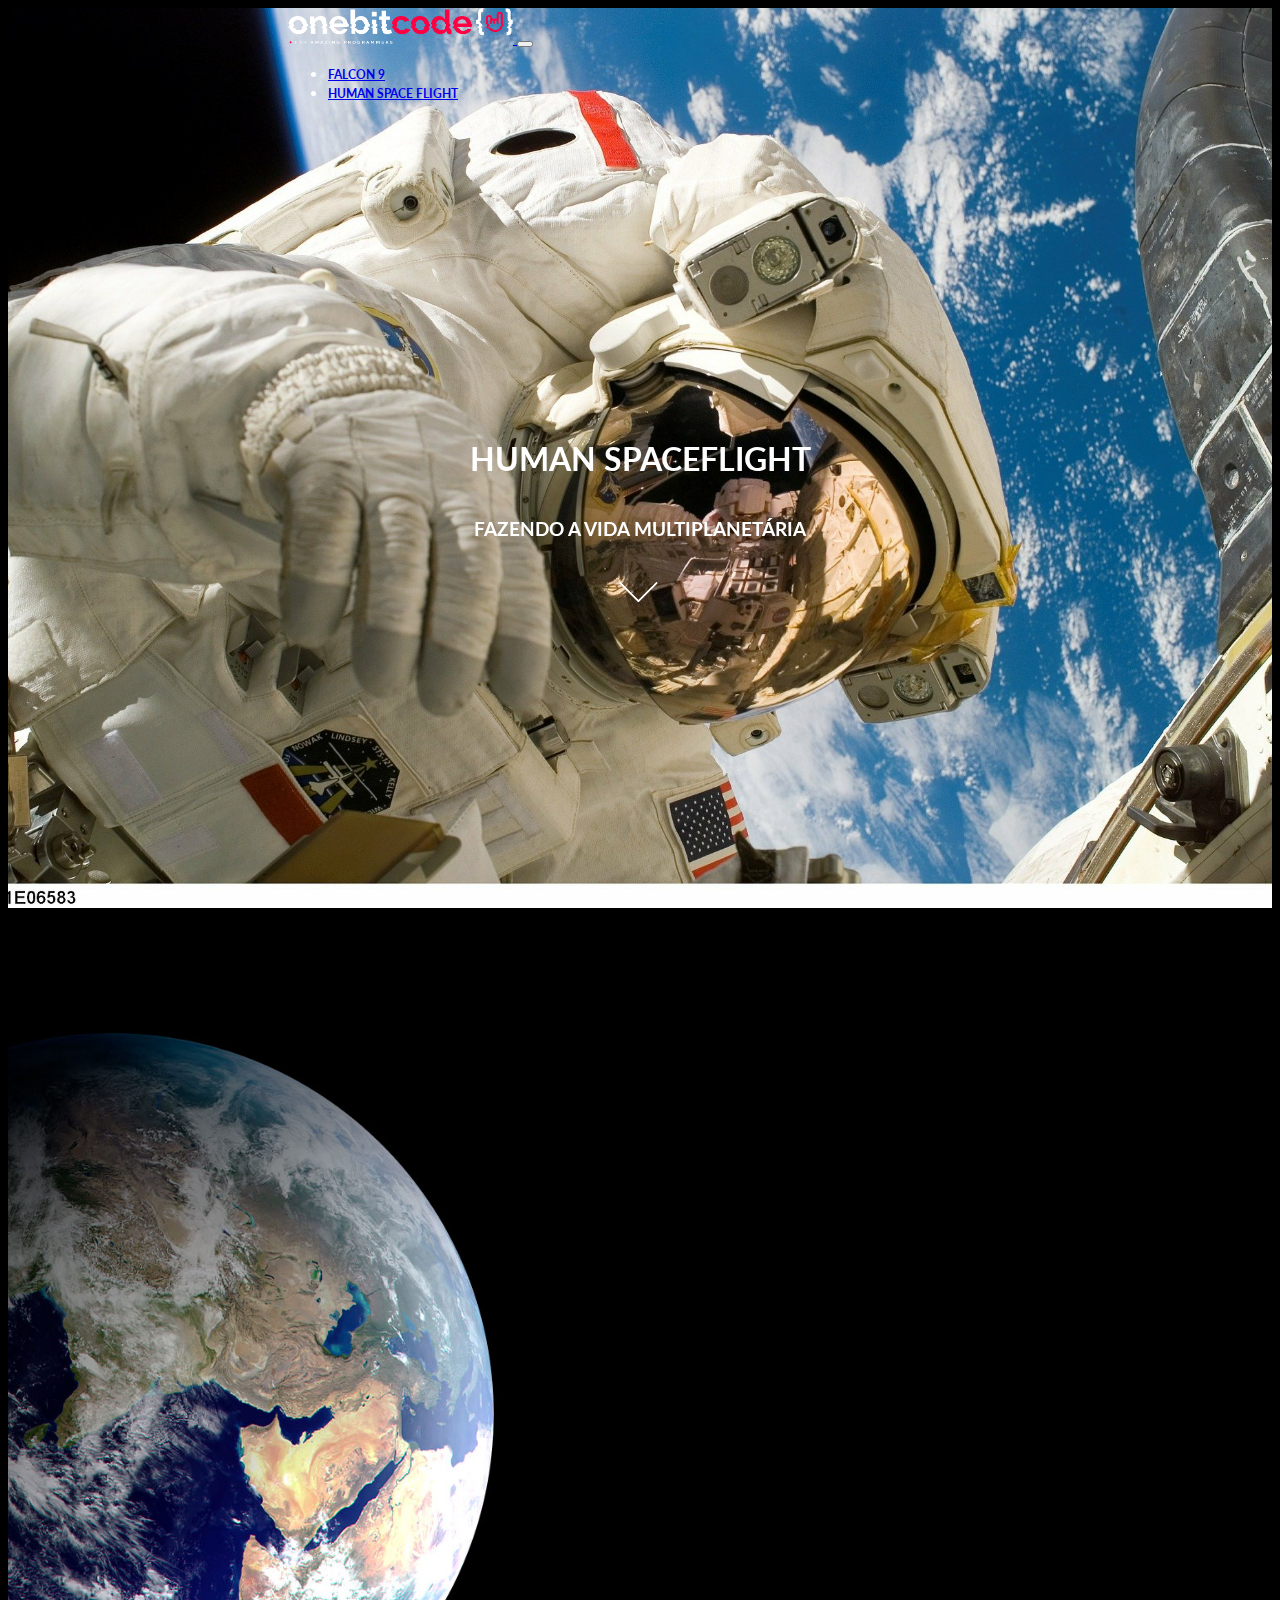
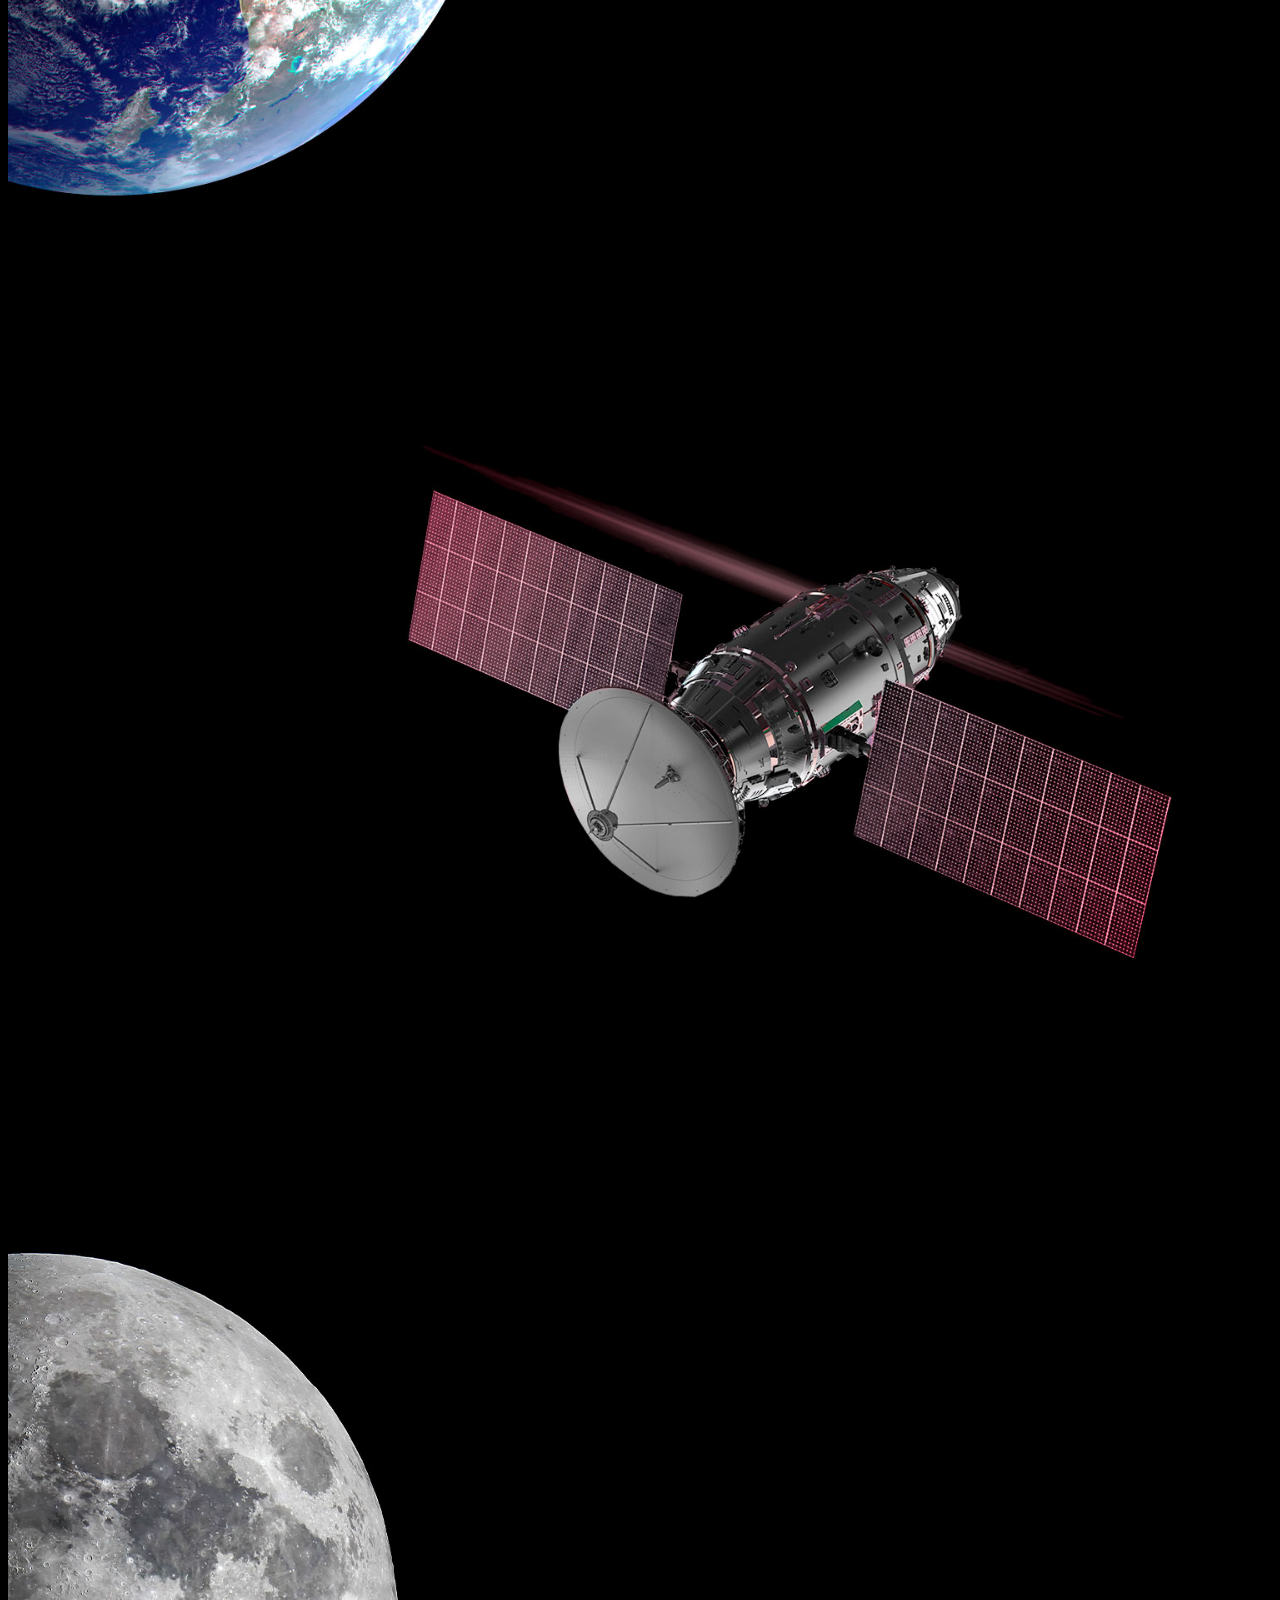
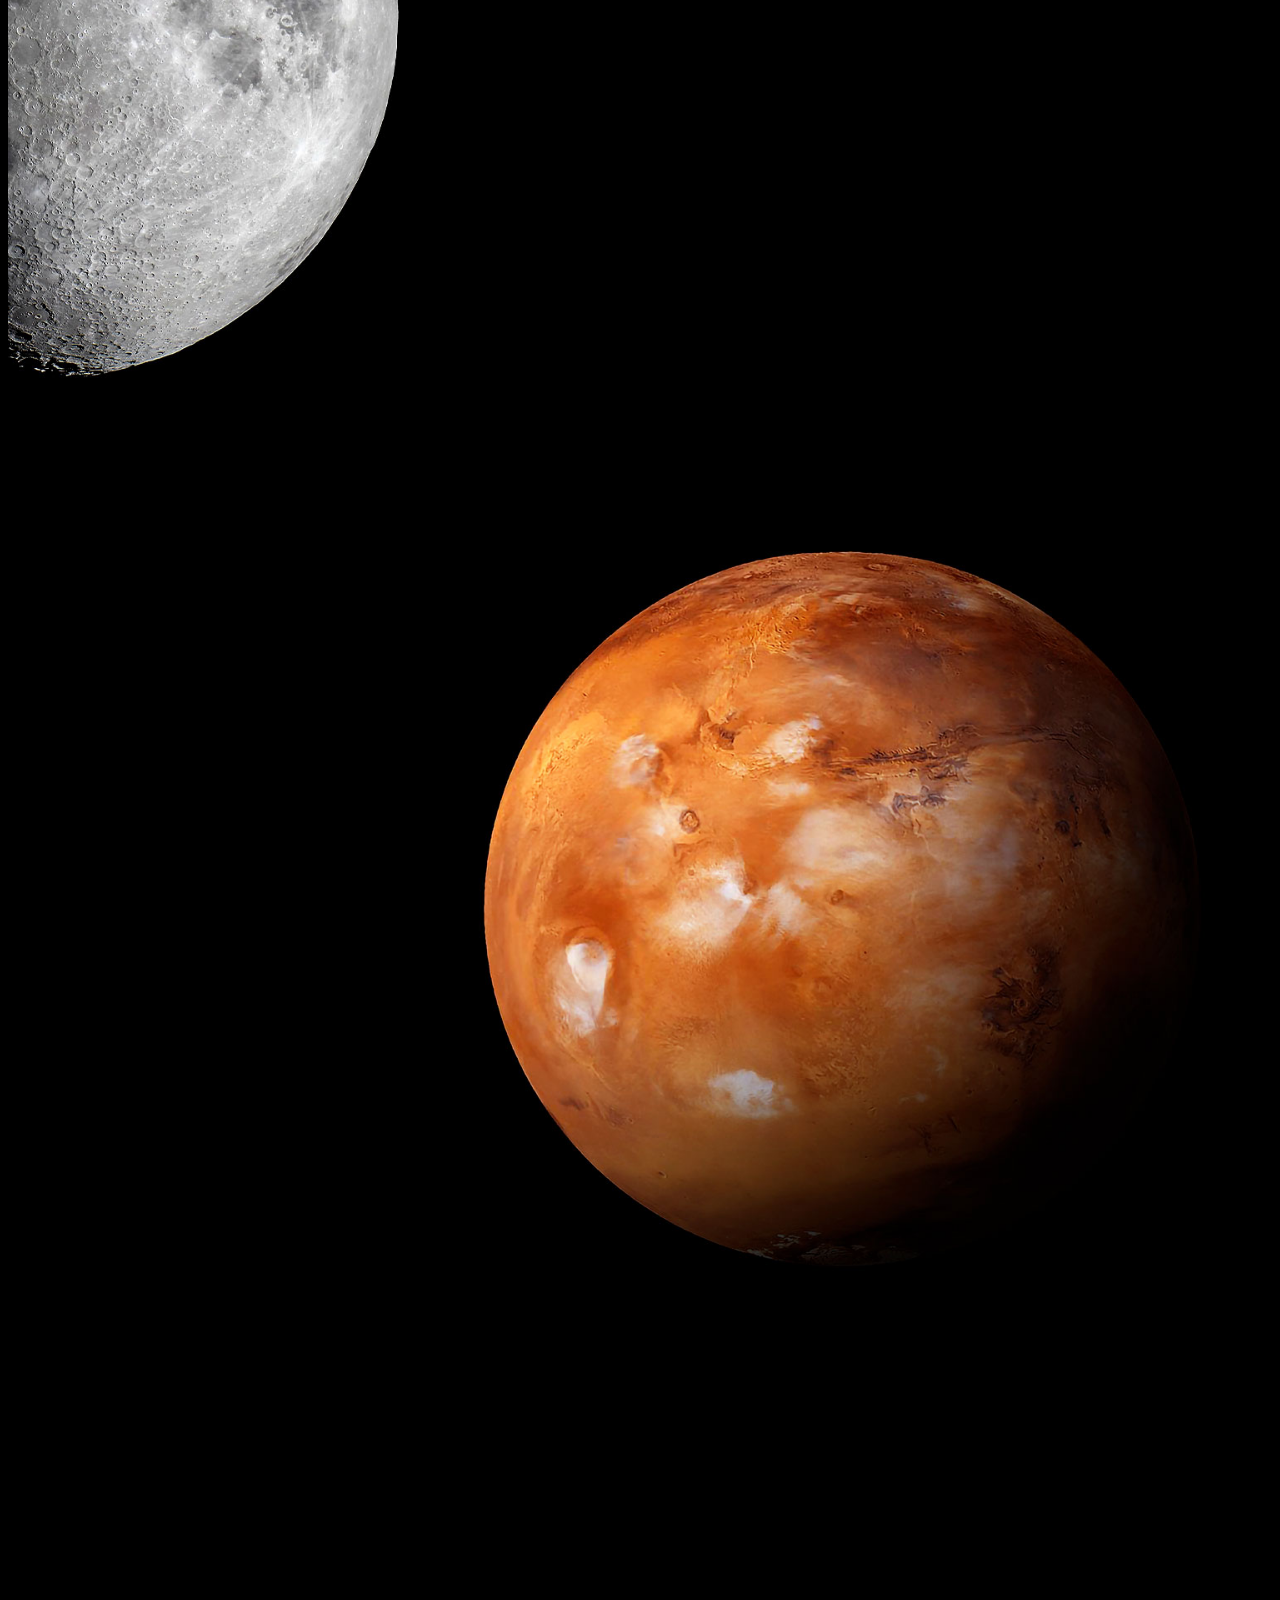
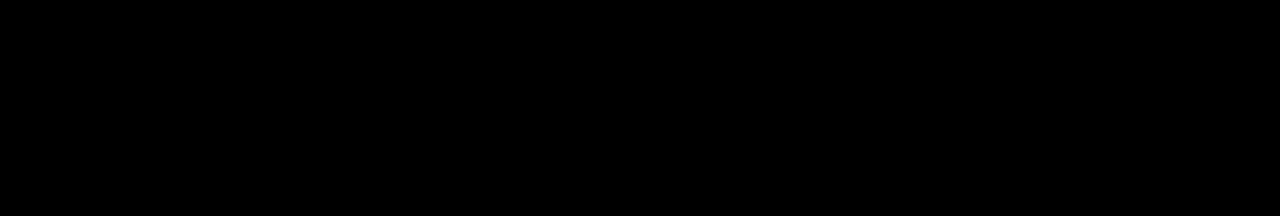
<file: hsf.html>
<!DOCTYPE html>
<html lang="pt-br">
<head>
  <meta charset="UTF-8">
  <meta http-equiv="X-UA-Compatible" content="IE=edge">
  <meta name="viewport" content="width=device-width, initial-scale=1.0">
  <!-- Decrição do site pra ajudar no CEO -->
  <meta name="description" content="Treinar html, css, sass e bootstrap">
  <!-- Keywords pra ajudar emsites de busca -->
  <meta name="keywords" content="Spacex">  
  <title>Projeto Spacex</title>
  <!-- Font link -->
  <link rel="stylesheet" href="https://unpkg.com/aos@next/dist/aos.css" />
  <link href="https://cdn.jsdelivr.net/npm/bootstrap@5.1.3/dist/css/bootstrap.min.css"
      rel="stylesheet"
      integrity="sha384-1BmE4kWBq78iYhFldvKuhfTAU6auU8tT94WrHftjDbrCEXSU1oBoqyl2QvZ6jIW3"
      crossorigin="anonymous"
    />
  <!-- link css -->
  <link rel="stylesheet" href="./css/style.css">
</head>
<body>
  <!-- Começo do projeto -->
  <div class="containerhsf1">
    <header class="container-fluid containerconfig p-3">
      <nav class="navbar-expand navbar-dark" aria-label="Second navbar example">
        <div class="navbar container-fluid">
          <a class="navbar-brand" href="./index.html">
            <img class="img-fluid img-obc" src="./img/logos/logo-obc-2021-darkbg.png" alt="">
          </a>
          <button class="navbar-toggler" type="button" data-bs-toggle="collapse" data-bs-target="#navbarsExample02" aria-controls="navbarsExample02" aria-expanded="false" aria-label="Toggle navigation">
            <span class="navbar-toggler-icon"></span>
          </button>
    
          <div class="collapse navbar-collapse" id="navbarsExample02">
            <ul class="navbar-nav me-auto">
              <li class="nav-item ms-5">
                <a class="nav-link active font-menu" aria-current="page" href="./falcon9.html">FALCON 9</a>
              </li>
              <li class="nav-item">
                <a class="nav-link active font-menu" href="./hsf.html">HUMAN SPACE FLIGHT</a>
              </li>
            </ul>
            
          </div>
        </div>
      </nav>
      <div class="container textf9 text1"data-aos="fade-down"data-aos-duration="2000">
        <h1 class="display-1 display">HUMAN SPACEFLIGHT</h1>
        <H3>FAZENDO A VIDA MULTIPLANETÁRIA</H3>
        <img class="img-fluid arrow rounded mx-auto d-block" src="./img/home/arrowDown.gif" alt="">
      </div>
    </header>
  </div>
  <section class="container-fluid containertext m-5">
    <p data-aos="flip-right" data-aos-duration="2000" class="aos-init aos-animate">SpaceX também oferece voos cormeciais para orbita terrestre e lunar. Para começar a planejar a sua jornada, por favor contate-nos por <strong>ppppppp@gmail.com</strong></p>
  </section>

  <section class="container-fluid containerhsf2">
    <div data-aos="flip-right" data-aos-duration="1800" class="aos-init aos-animate container text1 legendas">
      <h5>LANÇAMENTO A CAMINHO</h5>
      <h1 class="display-2 display">ORBITA DA TERRA</h1>
      <h5>EXPERIMENTE O PLANETA AZUL A 300KM DE ALTURA</h5>

      <button type="button" class="btn btn-outline-light btn-lg btn1">Explorar<span class="badge text-bg-secondary"></span></button>
    </div>
  </section>

  <section class="container-fluid containerhsf3">
    <div data-aos="fade-up" data-aos-duration="1600" class="aos-init aos-animate container text1">
      <h5>MISSÃO</h5>
      <h1 class="display-2 display">ESTAÇÃO ESPACIAL</h1>
      <h5>TRANSPORTANDO HUMANOS PARA O LABORATÓRIO VOADOR NO CÉU</h5>

      <button type="button" class="btn btn-outline-light btn-lg btn1">Explorar<span class="badge text-bg-secondary"></span></button>
    </div>
  </section>

  <section class="container-fluid containerhsf4">
    <div data-aos="zoom-in-up" data-aos-duration="1600" class="aos-init aos-animate container text1 legendas" data-aos="fade-up"data-aos-duration="2000">
      <h5>MISSÃO</h5>
      <h1 class="display-2 display">LUA</h1>
      <h5>RETORNANDO HUMANOS PARA A NOSSA LUA VIZINHA</h5>

      <button type="button" class="btn btn-outline-light btn-lg btn1">Explorar<span class="badge text-bg-secondary"></span></button>
    </div>
  </section>

  <section class="container-fluid containerhsf5">
    <div class="container text1" data-aos="flip-right"data-aos-duration="1500">
      <h5>MISSÃO</h5>
      <h1 class="display-2 display">MART E ALÉM</h1>
      <h5>O CAMINHO PARA TORNAR A HUMANIDADE MULTIPANETÁRIA</h5>

      <button type="button" class="btn btn-outline-light btn-lg btn1">Explorar<span class="badge text-bg-secondary"></span></button>
    </div>
  </section>

  <footer class="container-fluid footer text-center">
    <div class="container-fluid"><br><br><br><br><br>
      <p data-aos="fade-right" data-aos-duration="1200" class="aos-init aos-animate"><span>Para mais informações sobre os serviçoes entre em contato
              com</span> <a href="#" target="blank">ppppppp@gmail.com</a></p><br><br>
  
      <button type="button" class="btn btn-outline-light p-3 aos-init aos-animate" data-aos="flip-left" data-aos-duration="1000">BAIXAR
          GUIA DO USUÁRIO</button>
      <button type="button" class="btn btn-outline-light p-3 aos-init aos-animate" data-aos="flip-up" data-aos-duration="1300">CAPACIDADES E
          SERVIÇOS</button>
      <div data-aos="fade-right" data-aos-duration="1200" class="aos-init aos-animate">
      <br><br><br><br><br><br><br><br>
      <span class="me-4">Paulo henrique © 2022</span>
      <a href="./hsf.html" target="blank" class="me-4">Instagram</a>
      <a href="./hsf.html" class="me-4 ">YouTube</a>
      <a href="./">Twitter</a>
      </div>    
    </div>
  </footer>
  
  



    <!-- Scripts -->
    <script src="https://unpkg.com/aos@next/dist/aos.js"></script>
    <script>
      AOS.init();
    </script>
      <script src="https://cdn.jsdelivr.net/npm/bootstrap@5.1.3/dist/js/bootstrap.bundle.min.js"
        integrity="sha384-ka7Sk0Gln4gmtz2MlQnikT1wXgYsOg+OMhuP+IlRH9sENBO0LRn5q+8nbTov4+1p"
        crossorigin="anonymous">
      </script>
</body>
</html>
</file>
<file: css/style.css>
@import url("https://fonts.googleapis.com/css2?family=Lato:wght@900&display=swap");
.containerh01 {
  background-image: url("../img/home/01.jpg");
  background-size: cover;
  background-repeat: no-repeat;
  background-position: right;
  color: white;
  height: 100vh;
}

.containerh02 {
  background-image: url("../img/home/03.jpg");
  background-size: cover;
  background-repeat: no-repeat;
  background-position: right;
  color: white;
  height: 100vh;
}

.containerh03 {
  background-image: url("../img/home/02.gif");
  background-size: cover;
  background-repeat: no-repeat;
  background-position: right;
  color: white;
  height: 100vh;
}

.containerh04 {
  background-image: url("../img/home/04.jpg");
  background-size: cover;
  background-repeat: no-repeat;
  background-position: right;
  color: white;
  height: 100vh;
}

.containerh05 {
  display: flex;
  flex-direction: row;
  justify-content: center;
  align-items: center;
  height: 15vh;
  background-color: black;
}
.containerh05 a, .containerh05 p {
  text-decoration: none;
  color: white;
  font-size: 13px;
}

.containerf01 {
  background-image: url("../img/falcon9/01.jpg");
  background-size: cover;
  background-repeat: no-repeat;
  background-position: right;
  color: white;
  height: 100vh;
  font-family: "Lato", sans-serif;
}
.containerf01 .textf9 {
  display: flex;
  flex-direction: column;
  align-items: center;
  padding-top: 300px;
}

z .display {
  font-family: "Lato", sans-serif;
}

.containerf02 {
  background-image: url("../img/falcon9/02.jpg");
  background-size: cover;
  background-repeat: no-repeat;
  background-position: right;
  color: white;
  height: 100vh;
}
.containerf02 p {
  display: flex;
  text-align: justify;
  font-size: 24px;
  width: 50vh;
}

.nunbar {
  display: flex;
  justify-content: space-evenly;
  text-align: center;
  color: white;
}

.carrossel .textcarrossel {
  width: 500px;
  text-align: justify;
}
.carrossel .table {
  caption-side: bottom;
  border-collapse: collapse;
  width: 500px;
  color: white;
}

.containerf03 {
  background-image: url("../img/falcon9/08.jpg");
  background-size: cover;
  background-repeat: no-repeat;
  background-position: right;
  color: white;
  height: 100vh;
}
.containerf03 .table {
  caption-side: bottom;
  border-collapse: collapse;
  width: 500px;
  color: white;
}

.footer {
  background-color: black;
  height: 15vh;
  font-size: 12px;
  font-weight: 500;
  display: flex;
  align-items: center;
  justify-content: center;
  color: #555252;
}

.containerhsf1 {
  background-image: url("../img/humanflight/01.jpg");
  background-size: cover;
  background-repeat: no-repeat;
  background-position: right;
  color: white;
  height: 100vh;
  font-family: "Lato", sans-serif;
}
.containerhsf1 .textf9 {
  display: flex;
  flex-direction: column;
  align-items: center;
  padding-top: 300px;
}

.containertext {
  display: flex;
  flex-direction: column;
  align-items: center;
  color: white;
}

.containerhsf2 {
  background-image: url("../img/humanflight/02.jpg");
  background-size: cover;
  background-repeat: no-repeat;
  background-position: right;
  color: white;
  height: 100vh;
}
.containerhsf2 .legendas {
  text-align: end;
}

.containerhsf3 {
  background-image: url("../img/humanflight/03.jpg");
  background-size: cover;
  background-repeat: no-repeat;
  background-position: right;
  color: white;
  height: 100vh;
}

.containerhsf4 {
  background-image: url("../img/humanflight/04.jpg");
  background-size: cover;
  background-repeat: no-repeat;
  background-position: right;
  color: white;
  height: 100vh;
}
.containerhsf4 .legendas {
  text-align: end;
}

.containerhsf5 {
  background-image: url("../img/humanflight/05.jpg");
  background-size: cover;
  background-repeat: no-repeat;
  background-position: right;
  color: white;
  height: 100vh;
}

.footer {
  background-color: black;
  height: 15vh;
  font-size: 12px;
  font-weight: 500;
  display: flex;
  justify-content: center;
  color: white;
  height: 50vh;
}

body {
  background-color: black;
  overflow-x: hidden;
}

.containerconfig {
  height: 100vh;
}

.navbar {
  margin-left: 280px;
}

.text1 {
  padding-top: 200px;
  color: white;
}

.img-obc {
  width: 25vh;
}

.font-menu {
  font-size: 12px;
  font-weight: bold;
}

.btn1 {
  padding: 10px;
  margin-top: 40px;
  padding-left: 30px;
  padding-right: 30px;
}

.arrow {
  max-width: 10%;
  height: auto;
}

#overViewPosition {
  width: 500px;
  margin-left: 13%;
  padding-top: 15%;
}

/*# sourceMappingURL=style.css.map */
</file>
